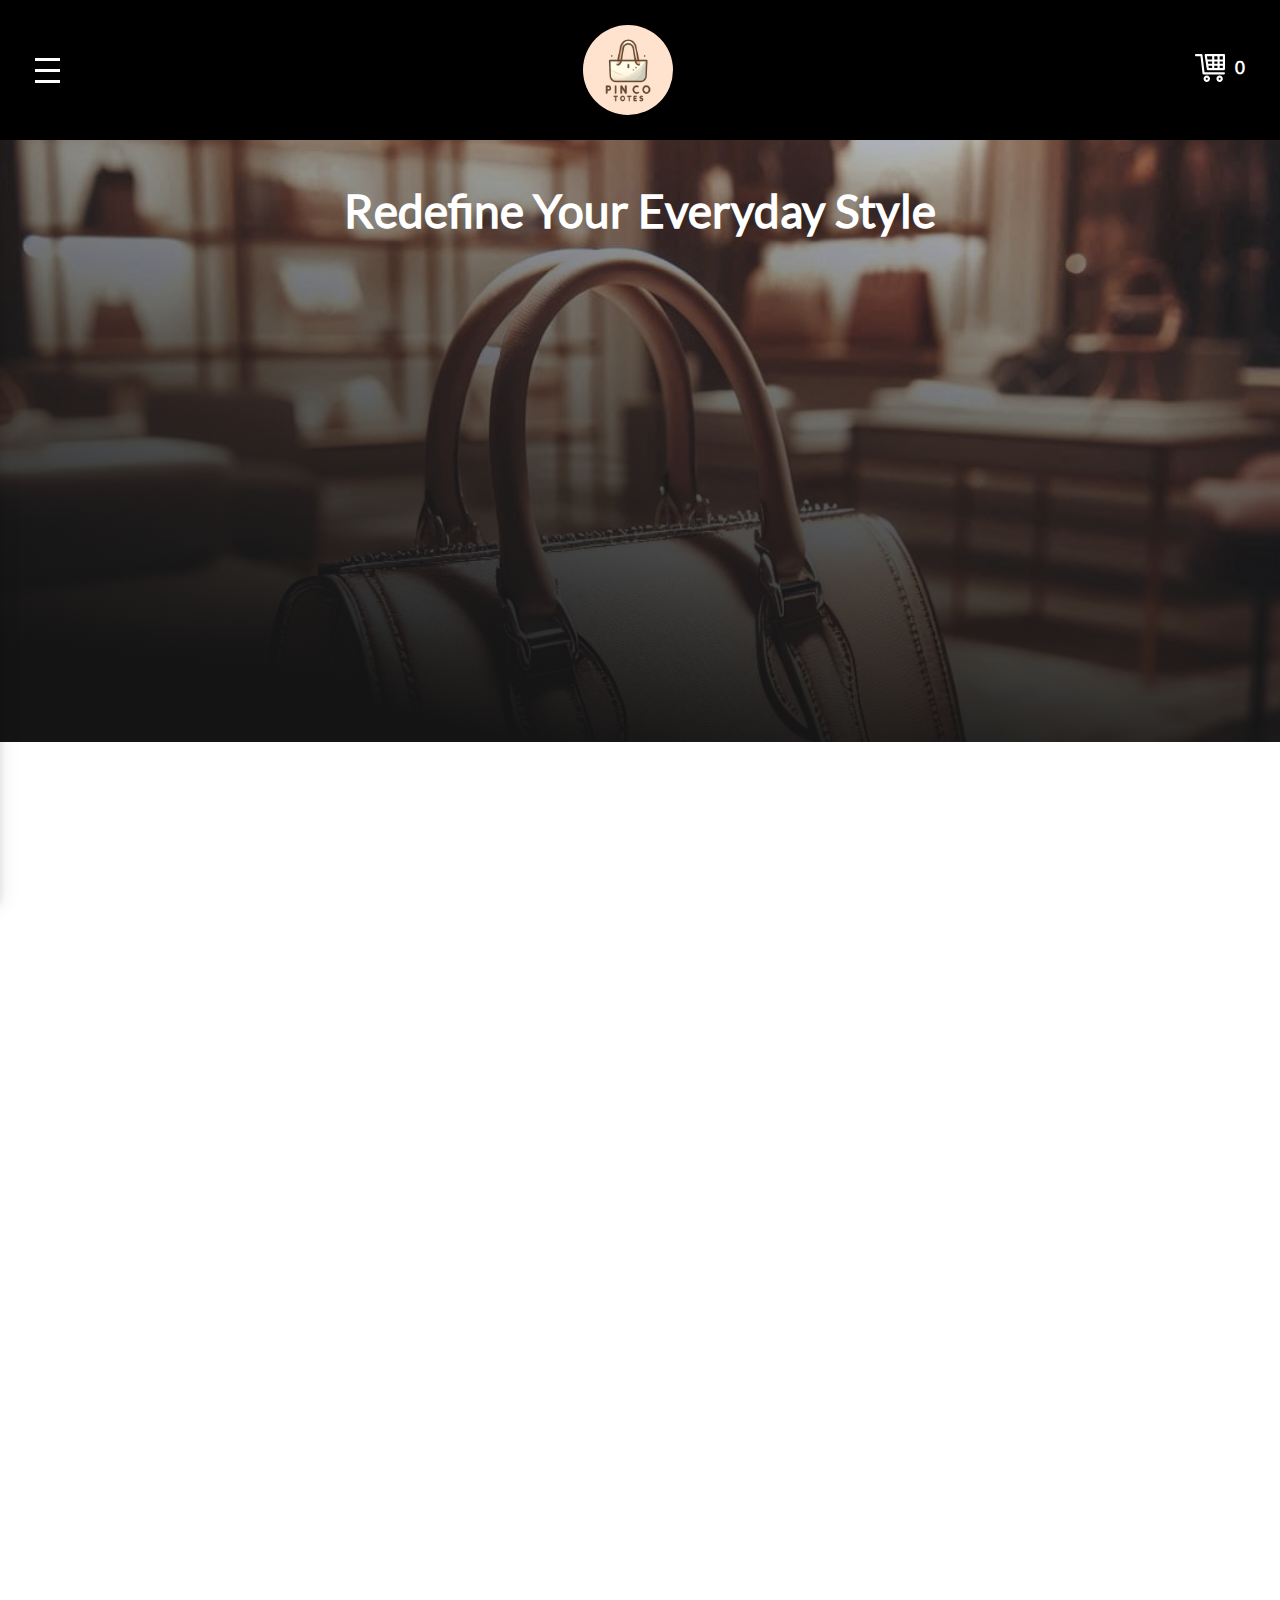
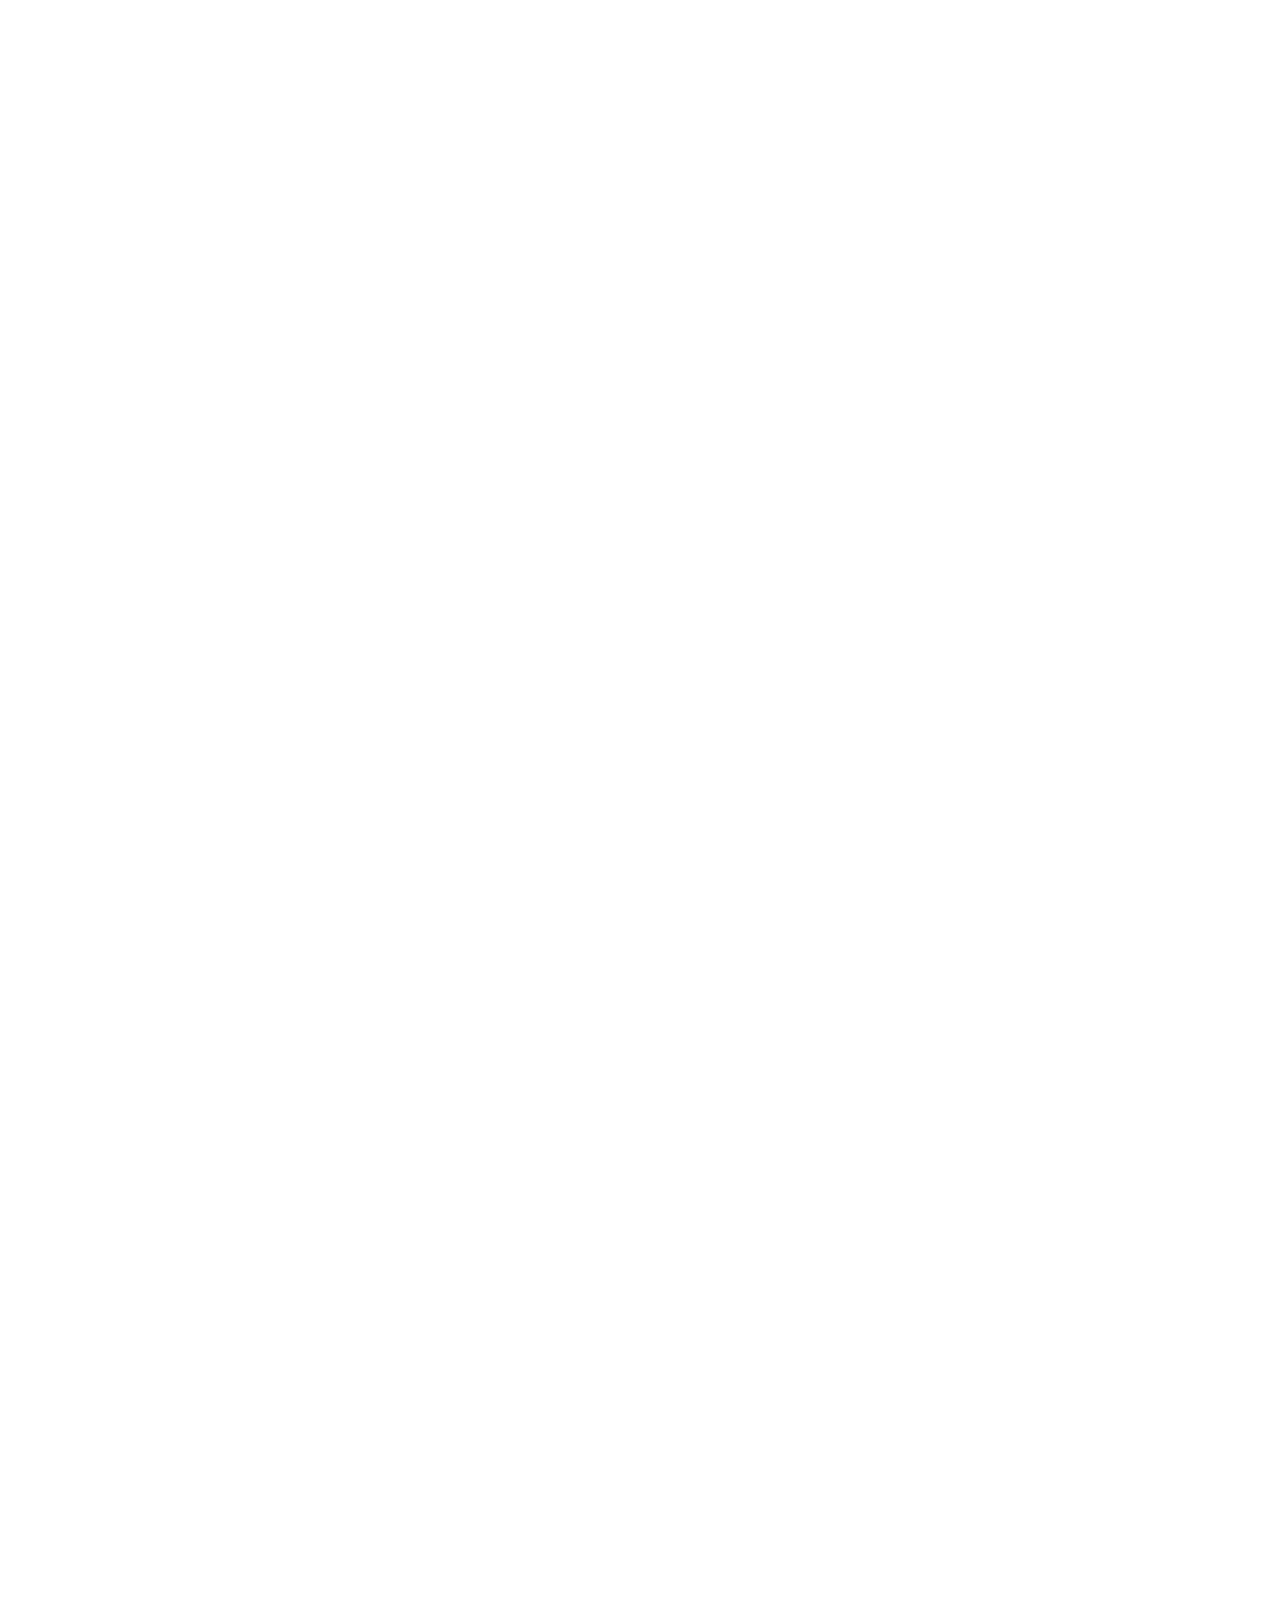
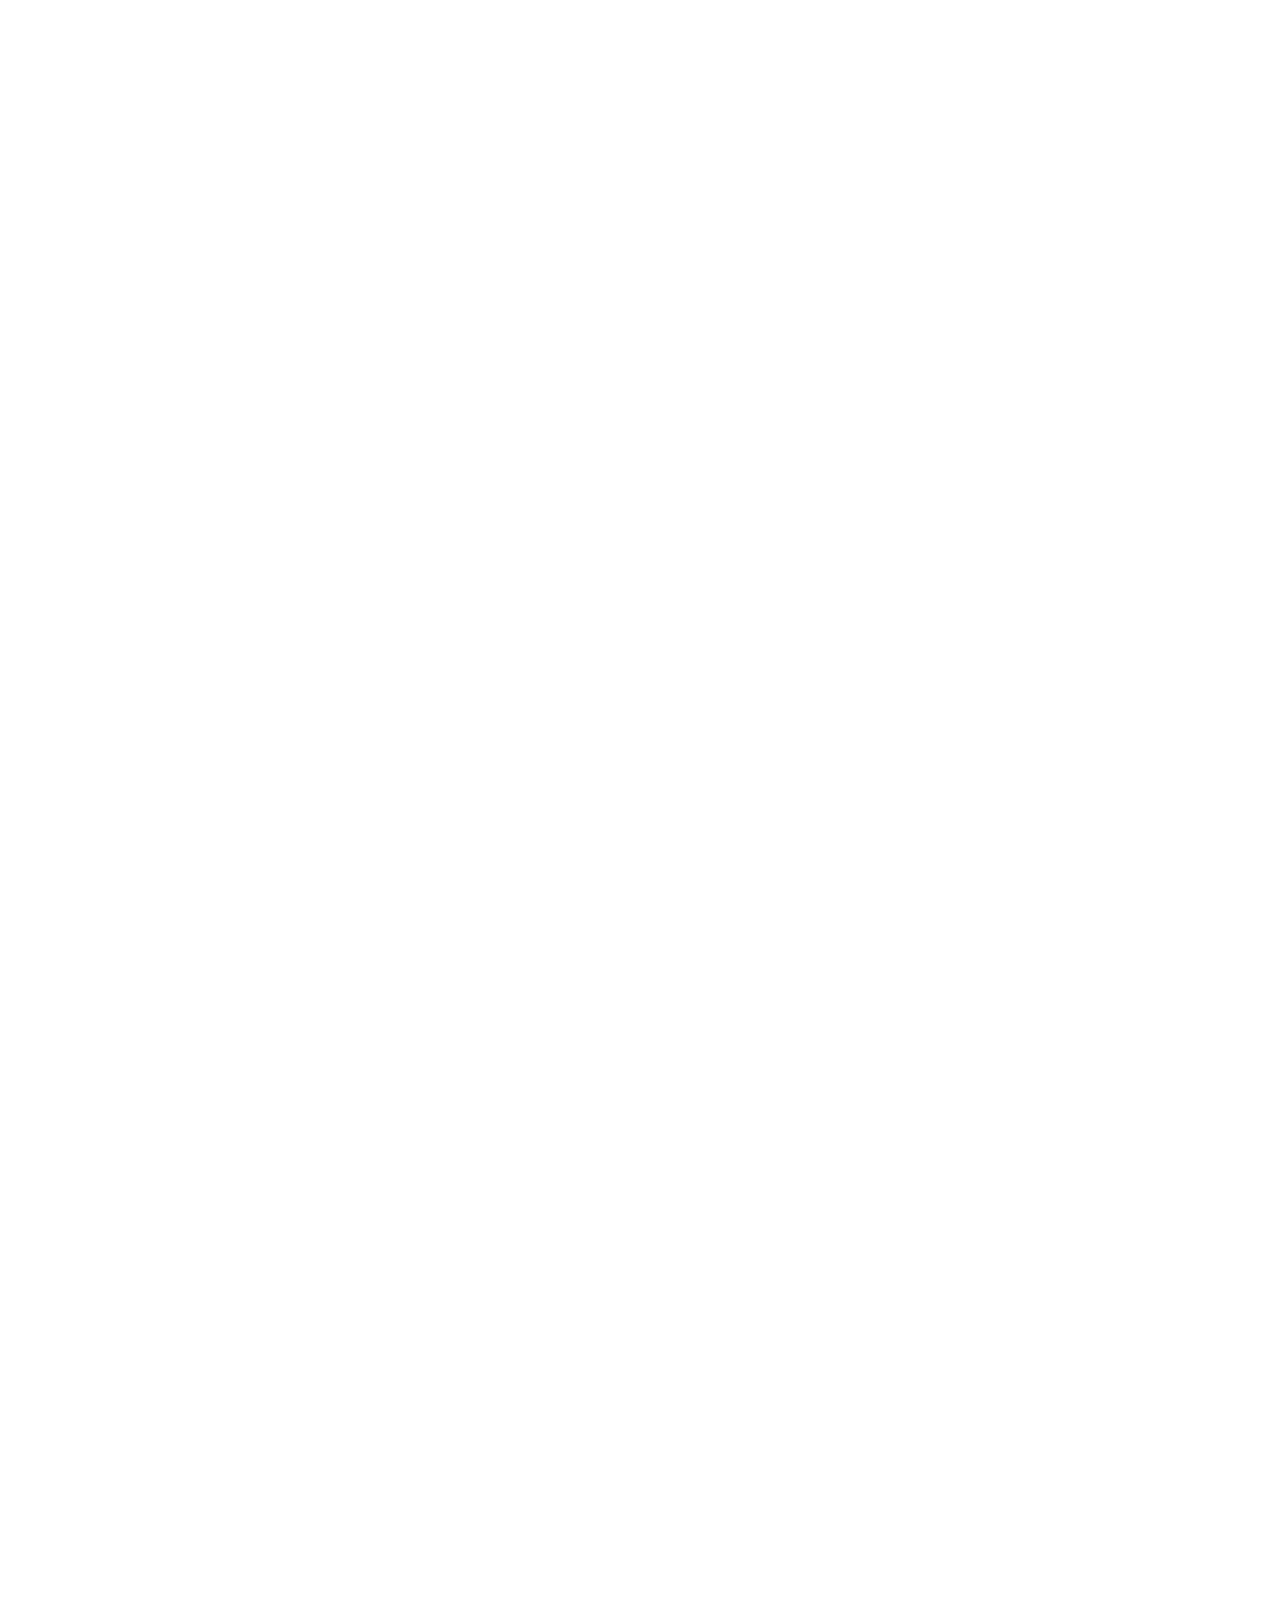
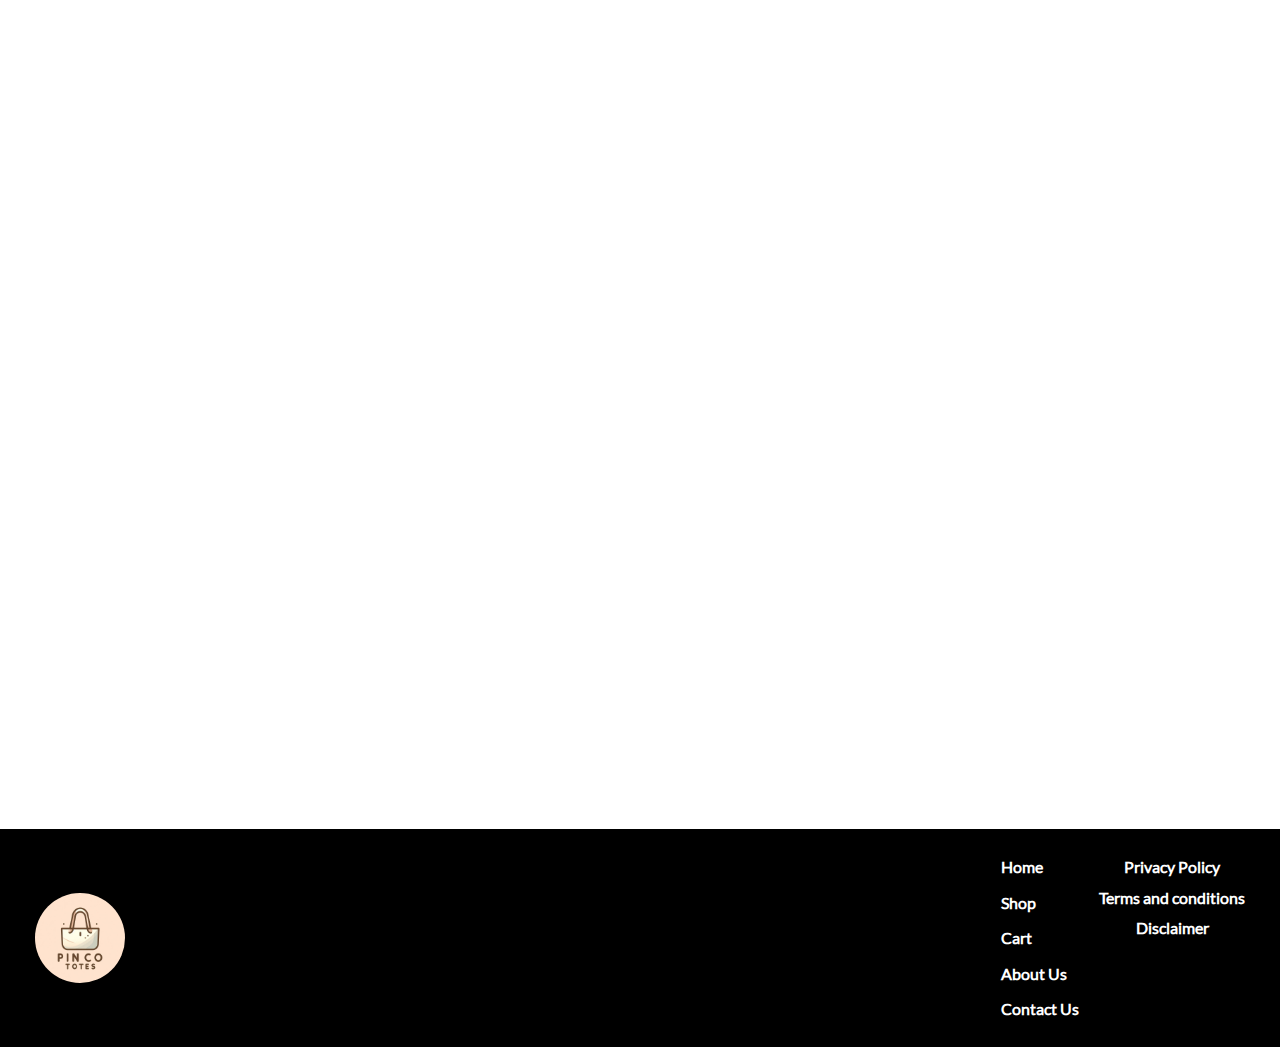
<file: index.html>
<!DOCTYPE html>
<html lang="en">

<head>
    <meta charset="UTF-8">
    <meta name="viewport" content="width=device-width, initial-scale=1.0">
    <title>Pinco Totes - Where Style Meets Functionality</title>
    <meta name="keywords" content="pinco, pinko">
    <meta name="description"
        content="Explore a collection of bags designed for the Pinco lifestyle. Discover totes, backpacks, and accessories that blend fashion with function." />

    <link rel="stylesheet" href="css/style.css">
    <link rel="icon" type="image/x-icon" href="favicon.ico">
</head>

<body>
    <div class="wrapper">
        <div id="header-placeholder"></div>
        <div class="overlay"></div>

        <main>
            <div id="countdownOverlay">

            </div>


            <section class="baner section">
                <div class="baner__container">
                    <div class="baner__title">
                        <h1>
                            Redefine Your Everyday Style
                        </h1>
                    </div>
                    <div class="baner__desc">
                        <p>At Pinco Totes, we believe that bags are more than just accessories—they’re an expression of
                            your unique style. From sleek clutches for a night out to spacious totes for everyday
                            adventures, each piece is designed with quality and versatility in mind. Discover the
                            perfect blend of fashion and function, crafted for those who carry more than just
                            essentials.</p>
                    </div>
                    <div class="baner__btn">
                        <a href="shop.html">Buy Now</a>
                    </div>
                </div>
            </section>
            <section class="statistic section">
                <div class="statistic__container">
                    <div class="statistic__left">
                        <div class="statistic__title">
                            <h2>
                                Numbers That Define Our Craft
                            </h2>
                        </div>
                        <div class="statistic__desc">
                            <p>
                                At Pinco Totes, each bag we create reflects our dedication to quality, style, and
                                sustainability. From
                                sourcing premium materials to hand-finishing each piece, we are committed to excellence.
                                The following
                                numbers represent our journey and the trust our customers place in us.
                            </p>
                        </div>
                    </div>
                    <div class="statistic__right">
                        <div class="statistic__item">
                            <div class="statistic__item-title">
                                <h3>
                                    10,000+
                                </h3>
                            </div>
                            <div class="statistic__item-desc">
                                <p>
                                    Bags Sold Worldwide
                                </p>
                            </div>
                        </div>
                        <div class="statistic__item">
                            <div class="statistic__item-title">
                                <h3>
                                    95%
                                </h3>
                            </div>
                            <div class="statistic__item-desc">
                                <p>
                                    Customer Satisfaction Rate
                                </p>
                            </div>
                        </div>
                        <div class="statistic__item">
                            <div class="statistic__item-title">
                                <h3>
                                    100%
                                </h3>
                            </div>
                            <div class="statistic__item-desc">
                                <p>
                                    Eco-Friendly Materials
                                </p>
                            </div>
                        </div>
                        <div class="statistic__item">
                            <div class="statistic__item-title">
                                <h3>
                                    20+ Countries
                                </h3>
                            </div>
                            <div class="statistic__item-desc">
                                <p>
                                    Global Reach
                                </p>
                            </div>
                        </div>
                    </div>
                </div>
            </section>

            <section class="main-catalog section">
                <div class="main-catalog__container">
                    <div class="main-catalog__title">
                        <h2>Featured Products</h2>
                    </div>
                    <div class="main-catalog__items">
                        <div class="main-catalog__item">
                            <div class="main-catalog__item-img">
                                <img src="assets/img/product1.jpeg" alt="Elegant Evening">
                            </div>
                            <div class="main-catalog__item-price">
                                <p>$120.00</p>
                            </div>
                            <div class="main-catalog__item-title">
                                <h3>Elegant Evening</h3>
                            </div>
                            <div class="main-catalog__item-desc">
                                <p>A sleek black clutch with gold accents, perfect for formal events.</p>
                            </div>
                        </div>
                        <div class="main-catalog__item">
                            <div class="main-catalog__item-img">
                                <img src="assets/img/product2.jpeg" alt="Casual Chic">
                            </div>
                            <div class="main-catalog__item-price">
                                <p>$85.00</p>
                            </div>
                            <div class="main-catalog__item-title">
                                <h3>Casual Chic</h3>
                            </div>
                            <div class="main-catalog__item-desc">
                                <p>A stylish crossbody bag in pastel colors for everyday wear.</p>
                            </div>
                        </div>
                        <div class="main-catalog__item">
                            <div class="main-catalog__item-img">
                                <img src="assets/img/product3.jpeg" alt="Vintage Allure">
                            </div>
                            <div class="main-catalog__item-price">
                                <p>$150.00</p>
                            </div>
                            <div class="main-catalog__item-title">
                                <h3>Vintage Allure</h3>
                            </div>
                            <div class="main-catalog__item-desc">
                                <p>A leather handbag with a vintage feel, featuring intricate stitching.</p>
                            </div>
                        </div>
                        <div class="main-catalog__item">
                            <div class="main-catalog__item-img">
                                <img src="assets/img/product4.jpeg" alt="Pinco Explorer">
                            </div>
                            <div class="main-catalog__item-price">
                                <p>$95.00</p>
                            </div>
                            <div class="main-catalog__item-title">
                                <h3>Pinco Explorer</h3>
                            </div>
                            <div class="main-catalog__item-desc">
                                <p>A versatile backpack with multiple compartments, ideal for city adventures.</p>
                            </div>
                        </div>
                    </div>
                    <div class="main-catalog__btn">
                        <a href="shop.html">See More</a>
                    </div>
                </div>
            </section>

            <section class="info section">
                <div class="info__container">
                    <div class="info__left">
                        <div class="info__title">
                            <h2>Discover the Luxury of Pinco Totes</h2>
                        </div>
                        <div class="info__desc">
                            <p>At Pinco, we believe that a tote bag is more than just a functional accessory—it's a
                                symbol of elegance, craftsmanship, and individuality. Our journey started with the
                                vision to create bags that blend timeless sophistication with modern practicality. Each
                                tote in our exclusive collection is designed with meticulous attention to detail,
                                ensuring that it complements the lifestyle of the modern woman while making a bold
                                fashion statement.</p>
                            <p>Our totes embody the perfect balance of style and utility. Whether you’re headed to the
                                office, enjoying a leisurely weekend, or embarking on a spontaneous adventure, Pinco
                                bags are designed to carry your essentials in style. We pride ourselves on using
                                sustainable materials and working with skilled artisans who bring our vision to life,
                                ensuring every bag is crafted to perfection. With a Pinco tote, you're not just carrying
                                a bag—you’re carrying a piece of art.</p>
                            <p>Embrace the fusion of luxury, practicality, and modern elegance. Discover how Pinco Totes
                                can elevate your daily wardrobe, express your unique personality, and become your
                                trusted companion for all of life’s journeys.</p>
                        </div>
                    </div>
                    <div class="info__right">
                        <div class="info__img">
                            <img src="assets/img/info.jpeg" alt="Pinco Totes Collection">
                        </div>
                    </div>
                </div>
            </section>


            <section class="reviews section">
                <div class="reviews__container">
                    <div class="reviews__title">
                        <h2>Customer Love, Timeless Style</h2>
                    </div>
                    <div class="reviews__items">
                        <div class="reviews__item">
                            <div class="reviews__item-img">
                                <img src="assets/img/reviews1.jpeg" alt="reviews">
                            </div>
                            <div class="reviews__item-name">
                                <p>
                                    Jessica
                                </p>
                            </div>
                            <div class="reviews__item-desc">
                                <p>
                                    "I absolutely adore my new Pinco Tote! The quality is exceptional, and it perfectly
                                    complements my style. It's not just a bag, it's a statement piece that I carry with
                                    pride!"
                                </p>
                            </div>
                        </div>
                        <div class="reviews__item">
                            <div class="reviews__item-img">
                                <img src="assets/img/reviews2.jpeg" alt="reviews">
                            </div>
                            <div class="reviews__item-name">
                                <p>
                                    Robert
                                </p>
                            </div>
                            <div class="reviews__item-desc">
                                <p>
                                    "I bought a Pinco Tote as a gift for my wife, and she was thrilled. The
                                    craftsmanship is impeccable, and it has quickly become her go-to handbag for any
                                    occasion. Highly recommend!"
                                </p>
                            </div>
                        </div>
                        <div class="reviews__item">
                            <div class="reviews__item-img">
                                <img src="assets/img/reviews3.jpeg" alt="reviews">
                            </div>
                            <div class="reviews__item-name">
                                <p>
                                    Anna
                                </p>
                            </div>
                            <div class="reviews__item-desc">
                                <p>
                                    "Pinco Totes exceeded my expectations. The design is sleek and elegant, and I love
                                    that it’s versatile enough to use for both casual outings and formal events. Will
                                    definitely purchase again!"
                                </p>
                            </div>
                        </div>
                    </div>
                </div>
            </section>

            <section class="subscribe section">
                <div class="subscribe__container">
                    <div class="subscribe__title">
                        <h2>
                            Stay Updated with the Latest Collections and Exclusive Offers
                        </h2>
                    </div>
                    <div class="subscribe__desc">
                        <p>Subscribe to our newsletter and be the first to discover new arrivals, special promotions,
                            and exclusive styling tips from Pinco Totes.</p>
                    </div>
                    <form class="subscribe__form" action="thanks_form.php" method="post">
                        <div class="subscribe__form-main">
                            <input type="email" placeholder="Your email" required name="email">
                            <button type="submit" required>Subscribe</button>
                        </div>
                        <div class="checkbox-subscribe">
                            <input name="privacy" value="on" type="checkbox" required>
                            <span>I accept
                                <a href="privacy-policy.html">
                                    the Privacy Policy
                                </a>
                            </span>
                        </div>
                    </form>
                </div>
            </section>

        </main>
        <div id="footer-placeholder"></div>
    </div>
    <script src="js/header.js"></script>
    <script src="js/footer.js"></script>
    <script src="js/smooth.js"></script>
    <script src="js/countDown.js"></script>
</body>

</html>
</file>
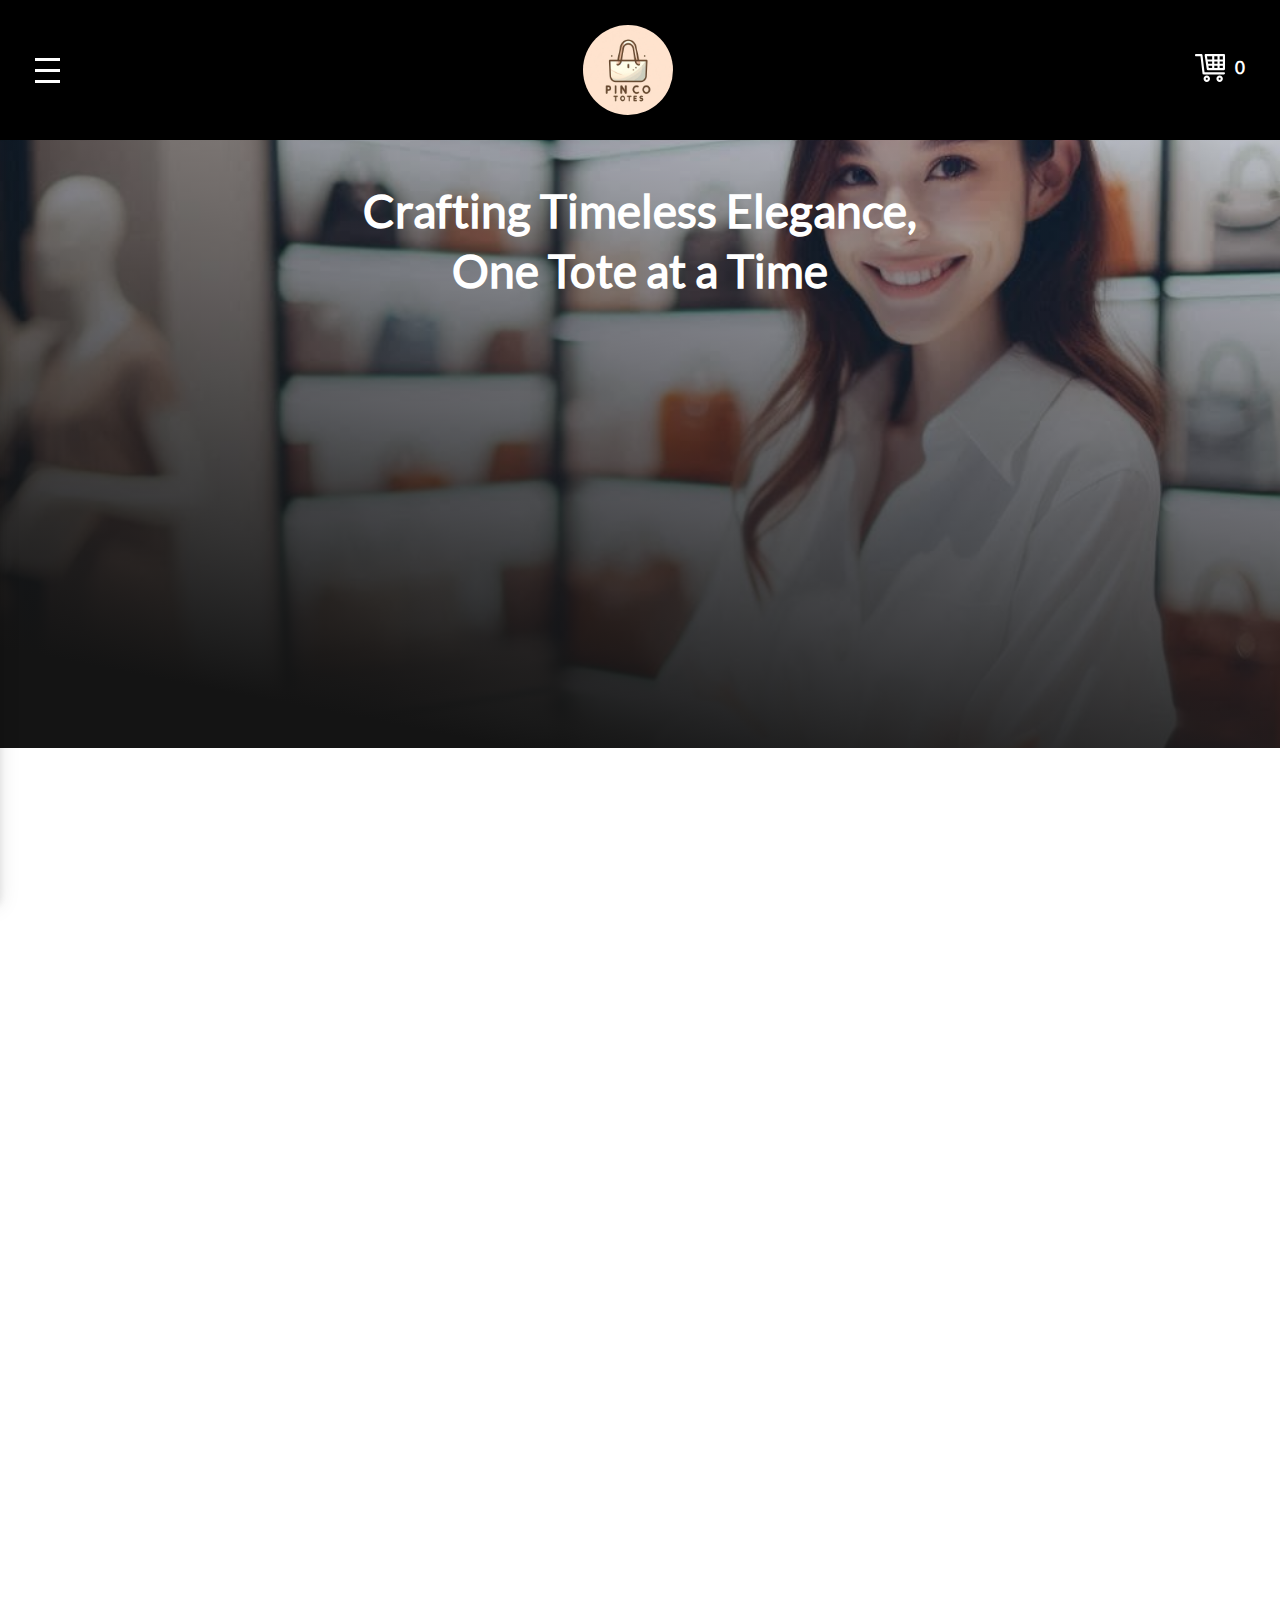
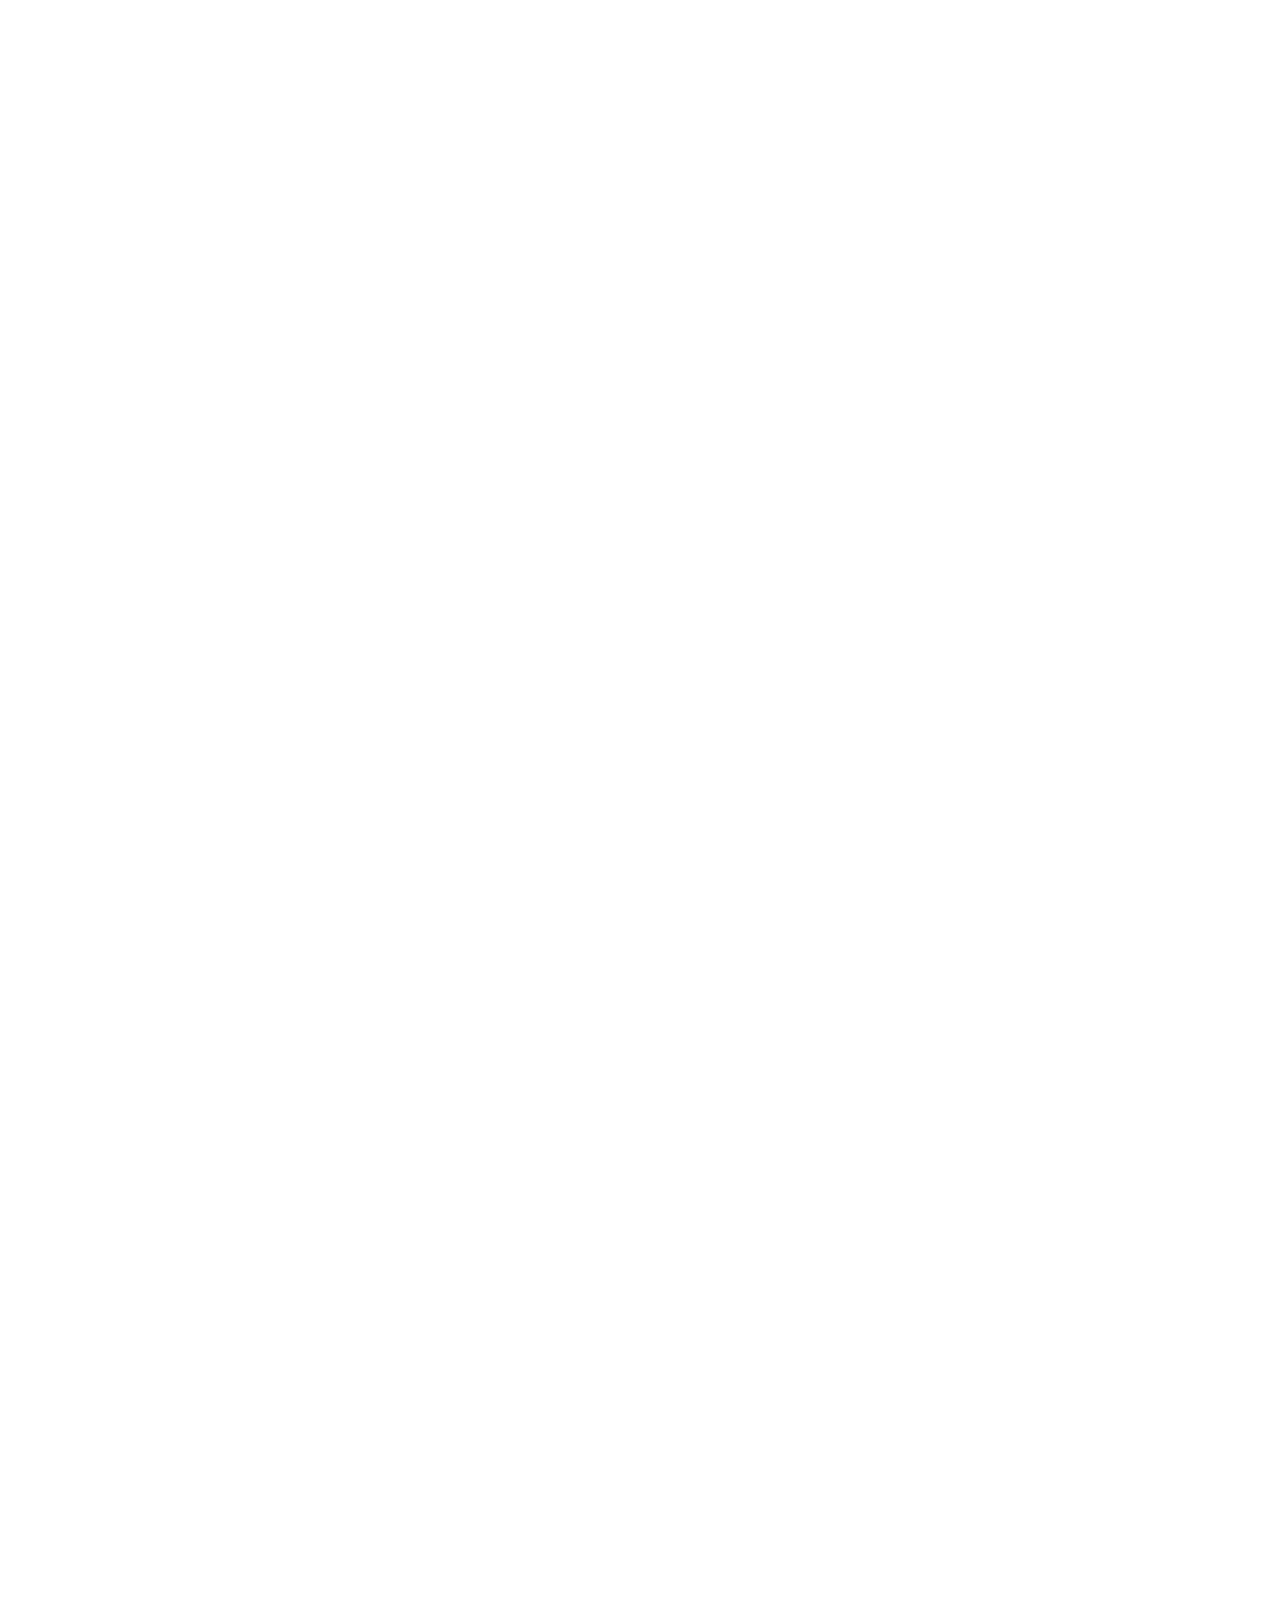
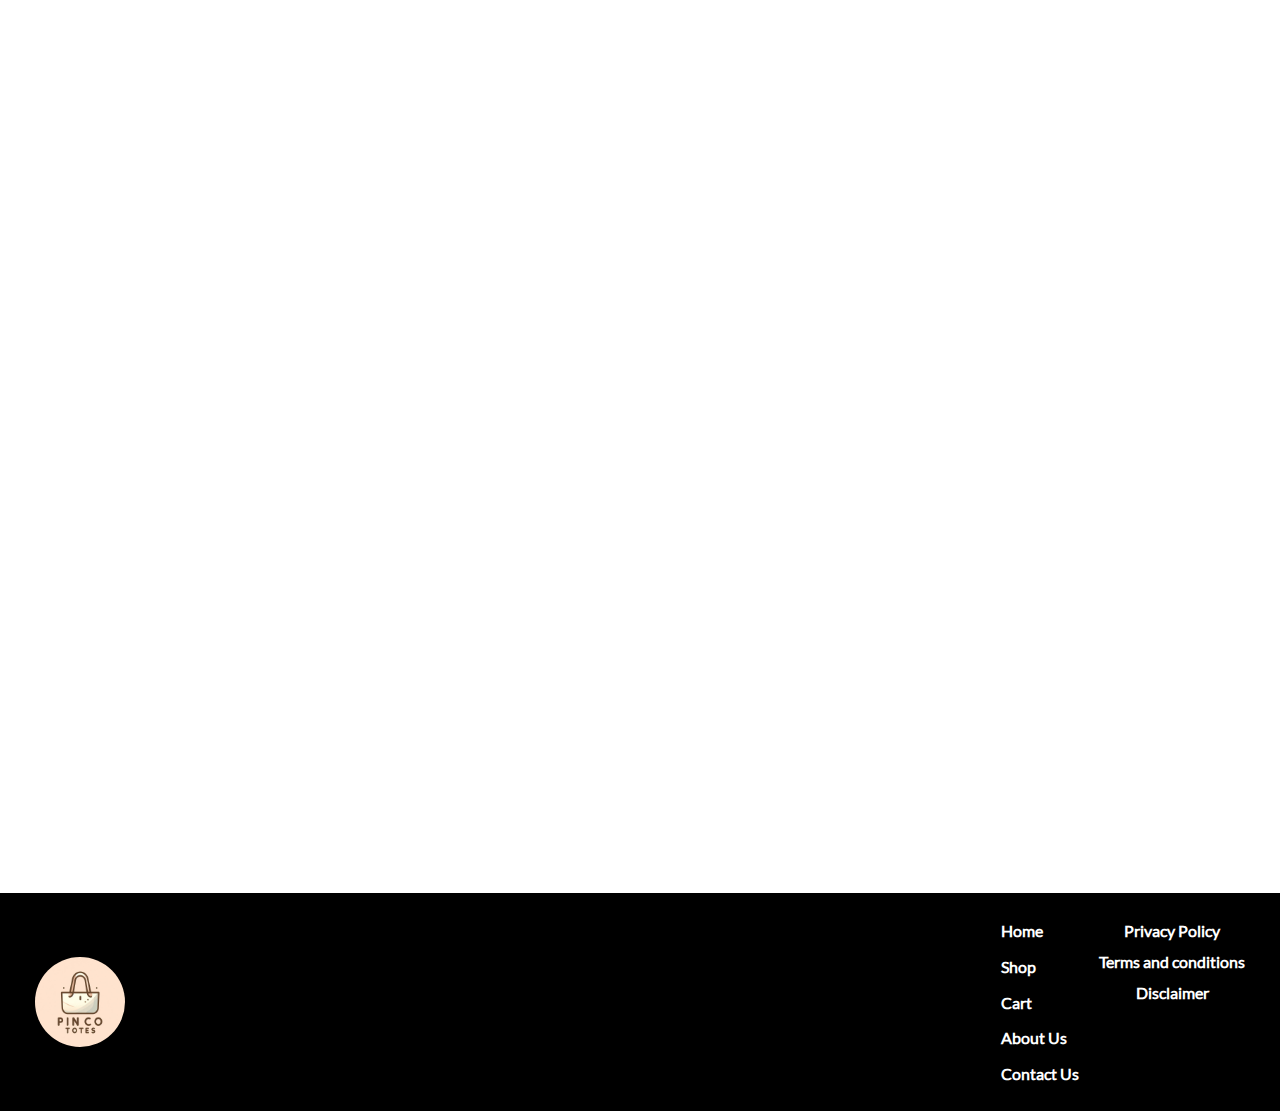
<file: about.html>
<!DOCTYPE html>
<html lang="en">

<head>
    <meta charset="UTF-8">
    <meta name="viewport" content="width=device-width, initial-scale=1.0">
    <title>Pinco Totes - Your Destination for Stylish Bags</title>
    <meta name="keywords" content="pinco, pinko">
    <meta name="description"
        content="Discover a curated selection of chic and modern totes, backpacks, and purses for every occasion at Pinco Totes. Style meets functionality here." />
    <link rel="stylesheet" href="https://unpkg.com/swiper/swiper-bundle.min.css" />
    <link rel="stylesheet" href="css/style.css">
    <link rel="icon" type="image/x-icon" href="favicon.ico">
</head>

<body>
    <div class="wrapper">
        <div id="header-placeholder"></div>
        <div class="overlay"></div>
        <main>
            <div id="countdownOverlay">

            </div>
            <section class="about section">
                <div class="about__container">
                    <div class="about__title">
                        <h1>
                            Crafting Timeless Elegance, One Tote at a Time
                        </h1>
                    </div>
                    <div class="about__desc">
                        <p>From the finest leathers to thoughtful details, every piece is crafted with care and
                            attention. Whether you're looking for the perfect tote for work, a chic accessory for a
                            night out, or a versatile bag for weekend adventures, Pinco Totes is here to elevate your
                            wardrobe. </p>
                    </div>
                    <div class="about__btn">
                        <a href="shop.html">Buy Now</a>
                    </div>
                </div>
            </section>
            <section class="benefits section">
                <div class="benefits__container">
                    <div class="benefits__title">
                        <h2>
                            Why Choose Pinco Totes?
                        </h2>
                    </div>
                    <div class="benefits__items">
                        <div class="benefits__item">
                            <div class="benefits__item-img">
                                <img src="assets/img/check.svg" alt="benefits">
                            </div>
                            <div class="benefits__item-title">
                                <h3>
                                    Exceptional Craftsmanship
                                </h3>
                            </div>
                            <div class="benefits__item-desc">
                                <p>
                                    Our bags are made with the finest materials and meticulous attention to detail,
                                    ensuring each piece is a true work of art.
                                </p>
                            </div>
                        </div>
                        <div class="benefits__item">
                            <div class="benefits__item-img">
                                <img src="assets/img/check.svg" alt="benefits">
                            </div>
                            <div class="benefits__item-title">
                                <h3>
                                    Trendy & Timeless Designs
                                </h3>
                            </div>
                            <div class="benefits__item-desc">
                                <p>
                                    From chic everyday totes to elegant evening bags, our designs balance contemporary
                                    trends with timeless elegance, ensuring versatility and style.
                                </p>
                            </div>
                        </div>
                        <div class="benefits__item">
                            <div class="benefits__item-img">
                                <img src="assets/img/check.svg" alt="benefits">
                            </div>
                            <div class="benefits__item-title">
                                <h3>
                                    Premium Quality Materials
                                </h3>
                            </div>
                            <div class="benefits__item-desc">
                                <p>
                                    Only the best materials are used for our handbags. From high-end leather to
                                    sustainable fabrics, we focus on quality that lasts.
                                </p>
                            </div>
                        </div>
                        <div class="benefits__item">
                            <div class="benefits__item-img">
                                <img src="assets/img/check.svg" alt="benefits">
                            </div>
                            <div class="benefits__item-title">
                                <h3>
                                    Excellent Customer Service
                                </h3>
                            </div>
                            <div class="benefits__item-desc">
                                <p>
                                    Our commitment to customer satisfaction means we offer responsive, personalized
                                    service to ensure your experience with Pinco Totes is always exceptional.
                                </p>
                            </div>
                        </div>
                    </div>
                </div>
            </section>

            <section class="mission section">
                <div class="mission__container">
                    <div class="mission__left">
                        <div class="mission__title">
                            <h2>Discover Who We Are: The Story Behind Our Passion for Quality</h2>
                        </div>
                        <div class="mission__desc">
                            <p>Welcome to our world, where passion meets craftsmanship and every detail matters. We are
                                a team of dedicated professionals with a shared vision to provide exceptional products
                                and outstanding service to our customers. Our journey began with a simple idea: to
                                create a place where quality, design, and function come together seamlessly. Over the
                                years, we’ve built a reputation for offering only the finest, whether it’s fashion,
                                technology, or home goods.</p>
                            <br>
                            <p>What sets us apart is our commitment to providing a personalized experience for each of
                                our customers. We believe that buying a product should not just be about a transaction –
                                it should be an experience. Our team takes great pride in offering expert advice, a
                                curated selection of top-tier products, and a shopping experience that feels as special
                                as the items you choose.</p>



                        </div>
                    </div>
                    <div class="mission__right">
                        <div class="mission__img">
                            <img src="assets/img/mission.jpeg" alt="mission">
                        </div>
                    </div>
                </div>
            </section>
            <section class="reviews section">
                <div class="reviews__container">
                    <div class="reviews__title">
                        <h2>
                            Iconic Elegance, Trusted by You: Customer Testimonials
                        </h2>
                    </div>
                    <div class="swiper reviews__items">
                        <div class="swiper-wrapper">

                            <div class="swiper-slide testimonial-box">
                                <div class="testimonial">
                                    <i class="fas fa-quote-right"></i>
                                    <span class="testimonial-text">"Pinco Totes' bags bring a touch of sophistication to
                                        any occasion. I bought one for a special event, and it became the centerpiece of
                                        my outfit. The quality and design are truly unmatched!"</span>
                                    <div class="testimonial-user">
                                        <div class="user-info">
                                            <span class="user-name">Emma</span>
                                        </div>
                                    </div>
                                </div>
                            </div>

                            <div class="swiper-slide testimonial-box">
                                <div class="testimonial">
                                    <i class="fas fa-quote-right"></i>
                                    <span class="testimonial-text">"The variety at Pinco Totes is fantastic! Whether for
                                        work, casual outings, or travel, I always find the perfect bag. The blend of
                                        style and durability is exactly what I need."</span>
                                    <div class="testimonial-user">
                                        <div class="user-info">
                                            <span class="user-name">Sophia</span>
                                        </div>
                                    </div>
                                </div>
                            </div>

                            <div class="swiper-slide testimonial-box">
                                <div class="testimonial">
                                    <i class="fas fa-quote-right"></i>
                                    <span class="testimonial-text">"Pinco Totes bags are my top choice for gifts. Each
                                        tote has its own unique charm, and the craftsmanship always impresses my friends
                                        and family. Truly elegant and well-made!"</span>
                                    <div class="testimonial-user">
                                        <div class="user-info">
                                            <span class="user-name">Oliver</span>
                                        </div>
                                    </div>
                                </div>
                            </div>

                            <div class="swiper-slide testimonial-box">
                                <div class="testimonial">
                                    <i class="fas fa-quote-right"></i>
                                    <span class="testimonial-text">"Customer service at Pinco Totes is impeccable! They
                                        helped me pick the perfect tote that matches my style, and the attention to
                                        detail makes me feel valued as a customer."</span>
                                    <div class="testimonial-user">
                                        <div class="user-info">
                                            <span class="user-name">Isabella</span>
                                        </div>
                                    </div>
                                </div>
                            </div>

                        </div>
                        <div class="swiper-button-next"></div>
                        <div class="swiper-button-prev"></div>
                        <div class="swiper-pagination"></div>
                    </div>
                </div>
            </section>


            <section class="location section">
                <div class="location__container">
                    <div class="location__title">
                        <h2>
                            How to Find Us
                        </h2>
                    </div>
                    <iframe
                        src="https://www.google.com/maps/embed?pb=!1m14!1m8!1m3!1d3183261.3693618127!2d27.6138483!3d38.8174879!3m2!1i1024!2i768!4f13.1!3m3!1m2!1s0x14c35f23ed2501a5%3A0x2de44d876115cb05!2sPodyum%20Bag!5e0!3m2!1sru!2s!4v1731452108869!5m2!1sru!2s"
                        width="100%" height="450" style="border:0;" allowfullscreen="" loading="lazy"
                        referrerpolicy="no-referrer-when-downgrade"></iframe>
                </div>
            </section>
        </main>
        <div id="footer-placeholder"></div>
    </div>
    <script src="https://unpkg.com/swiper/swiper-bundle.min.js"></script>
    <script src="js/header.js"></script>
    <script src="js/footer.js"></script>
    <script src="js/smooth.js"></script>
    <script src="js/swiper.js"></script>
    <script src="js/countDown.js"></script>
</body>

</html>
</file>
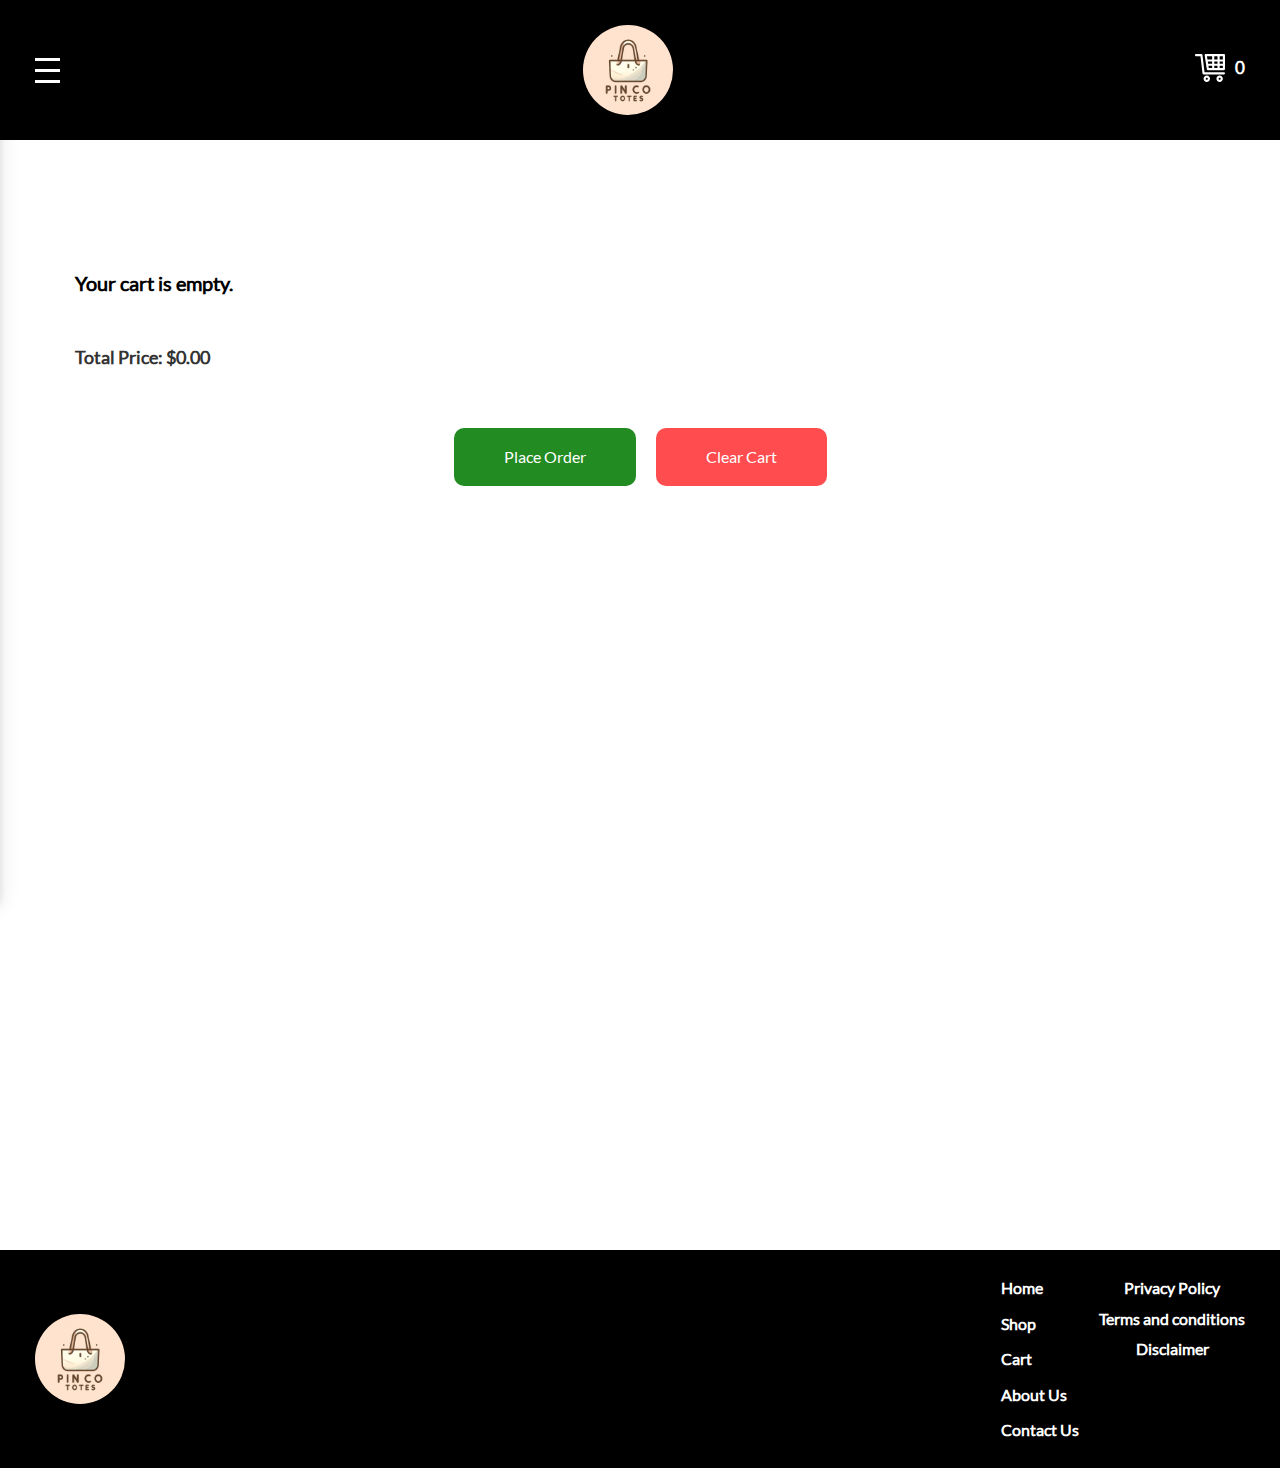
<file: cart.html>
<!DOCTYPE html>
<html lang="en">

<head>
    <meta charset="UTF-8">
    <meta name="viewport" content="width=device-width, initial-scale=1.0">
    <title>Pinco Totes - Your Partner in Style</title>
    <meta name="keywords" content="pinco, pinko">
    <meta name="description" content="Discover a curated selection of stylish bags perfect for work, travel, or leisure. Pinco Totes brings you bags for every occasion." />
    

    <link rel="stylesheet" href="css/style.css">
    <link rel="icon" type="image/x-icon" href="favicon.ico">
</head>

<body>
    <div class="wrapper">
        <div id="header-placeholder"></div>
        <div class="overlay"></div>
        <main>
            <h1 style="display: none;">s</h1>
            <div id="countdownOverlay">

            </div>
            <section class="cart section">
                <div class="cart__container">
                    <div class="cart-items"></div>
                    <div class="cart-summary">
                        <p class="cart-total-price">Total Price: $0.00</p>
                    </div>
                    <div class="cart-buttons">
                        <a href="contact.html">Place Order</a>
                        <button class="clear-cart-btn">Clear Cart</button>
                    </div>
                </div>
            </section>
        </main>
        <div id="footer-placeholder"></div>
    </div>
    <script src="js/header.js"></script>
    <script src="js/footer.js"></script>
    <script src="js/smooth.js"></script>
    <script src="js/cart.js"></script>
    <script src="js/countDown.js"></script>
</body>

</html>
</file>
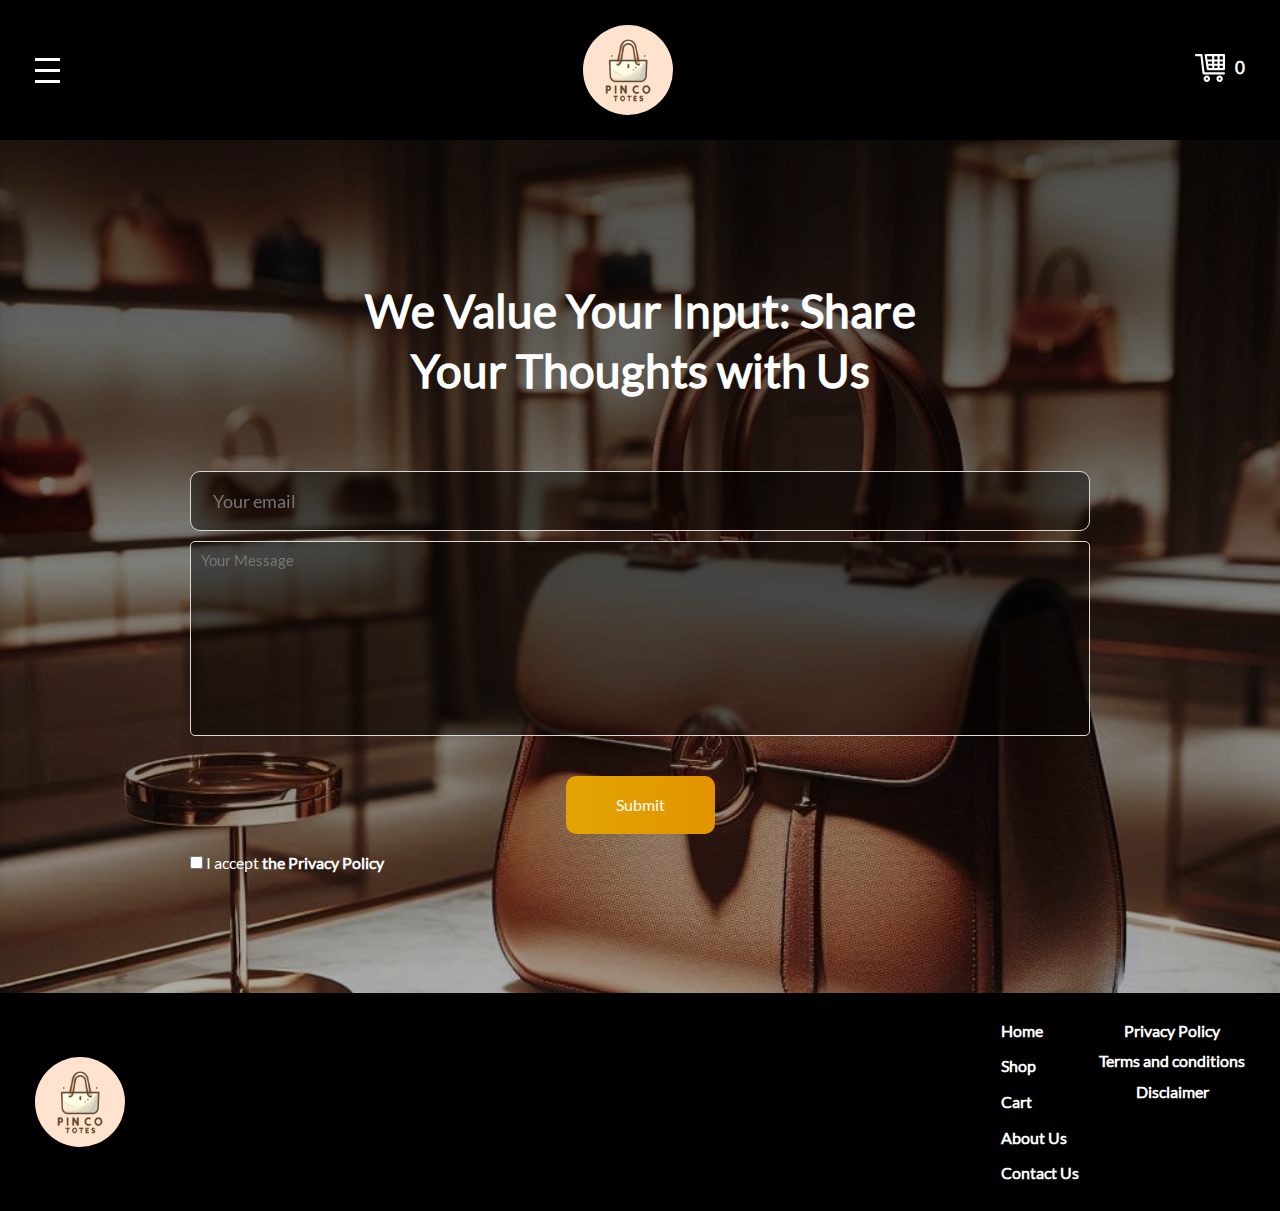
<file: contact.html>
<!DOCTYPE html>
<html lang="en">

<head>
    <meta charset="UTF-8">
    <meta name="viewport" content="width=device-width, initial-scale=1.0">
    <title>Pinco Totes - Elevate Your Everyday Style</title>
    <meta name="keywords" content="pinco, pinko">
    <meta name="description" content="Shop high-quality, fashionable totes, handbags, and accessories designed for urban lifestyles. Find the perfect bag to match your style at Pinco Totes." />

    <link rel="stylesheet" href="css/style.css">
    <link rel="icon" type="image/x-icon" href="favicon.ico">
</head>

<body>
    <div class="wrapper">
        <div id="header-placeholder"></div>
        <div class="overlay"></div>
        <main>
            <div id="countdownOverlay">

            </div>
            <section class="feedback section">
                <div class="feedback__container">
                        <div class="feedback__title">
                            <h1>
                                We Value Your Input: Share Your Thoughts with Us
                            </h1>
                        </div>
                        <form class="feedback__form" action="thanks_form.php" method="post">
                            <div class="feedback__form-main">
                                <input type="email" placeholder="Your email" required name="email">
                                <textarea name="message" placeholder="Your Message" cols="30" rows="10"
                                    required></textarea>
                                <button type="submit" required>Submit</button>
                            </div>
                            <div class="checkbox-feedback">
                                <input name="privacy" value="on" type="checkbox" required>
                                <span>I accept
                                    <a href="privacy-policy.html">
                                        the Privacy Policy
                                    </a>
                                </span>
                            </div>
                        </form>
                </div>
            </section>
        </main>
        <div id="footer-placeholder"></div>
    </div>
    <script src="js/header.js"></script>
    <script src="js/footer.js"></script>
    <script src="js/smooth.js"></script>
    <script src="js/countDown.js"></script>
</body>

</html>
</file>
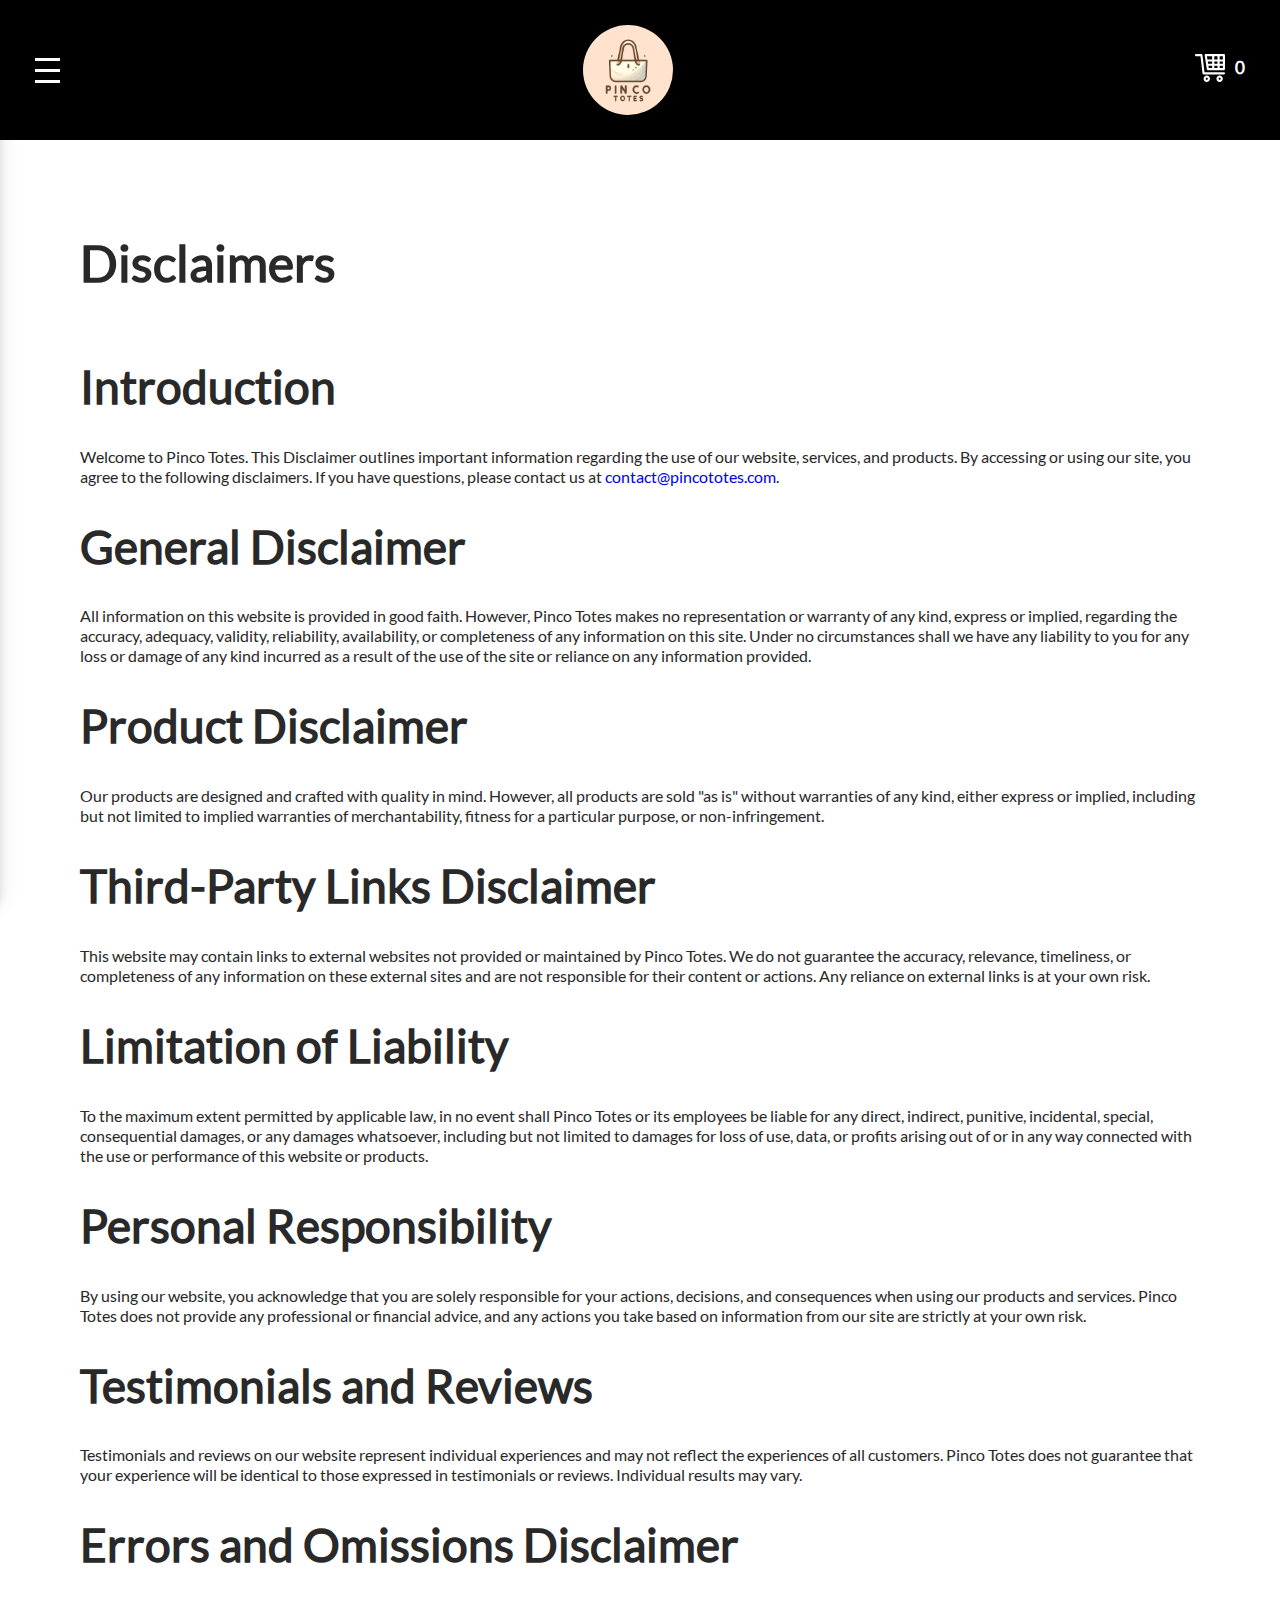
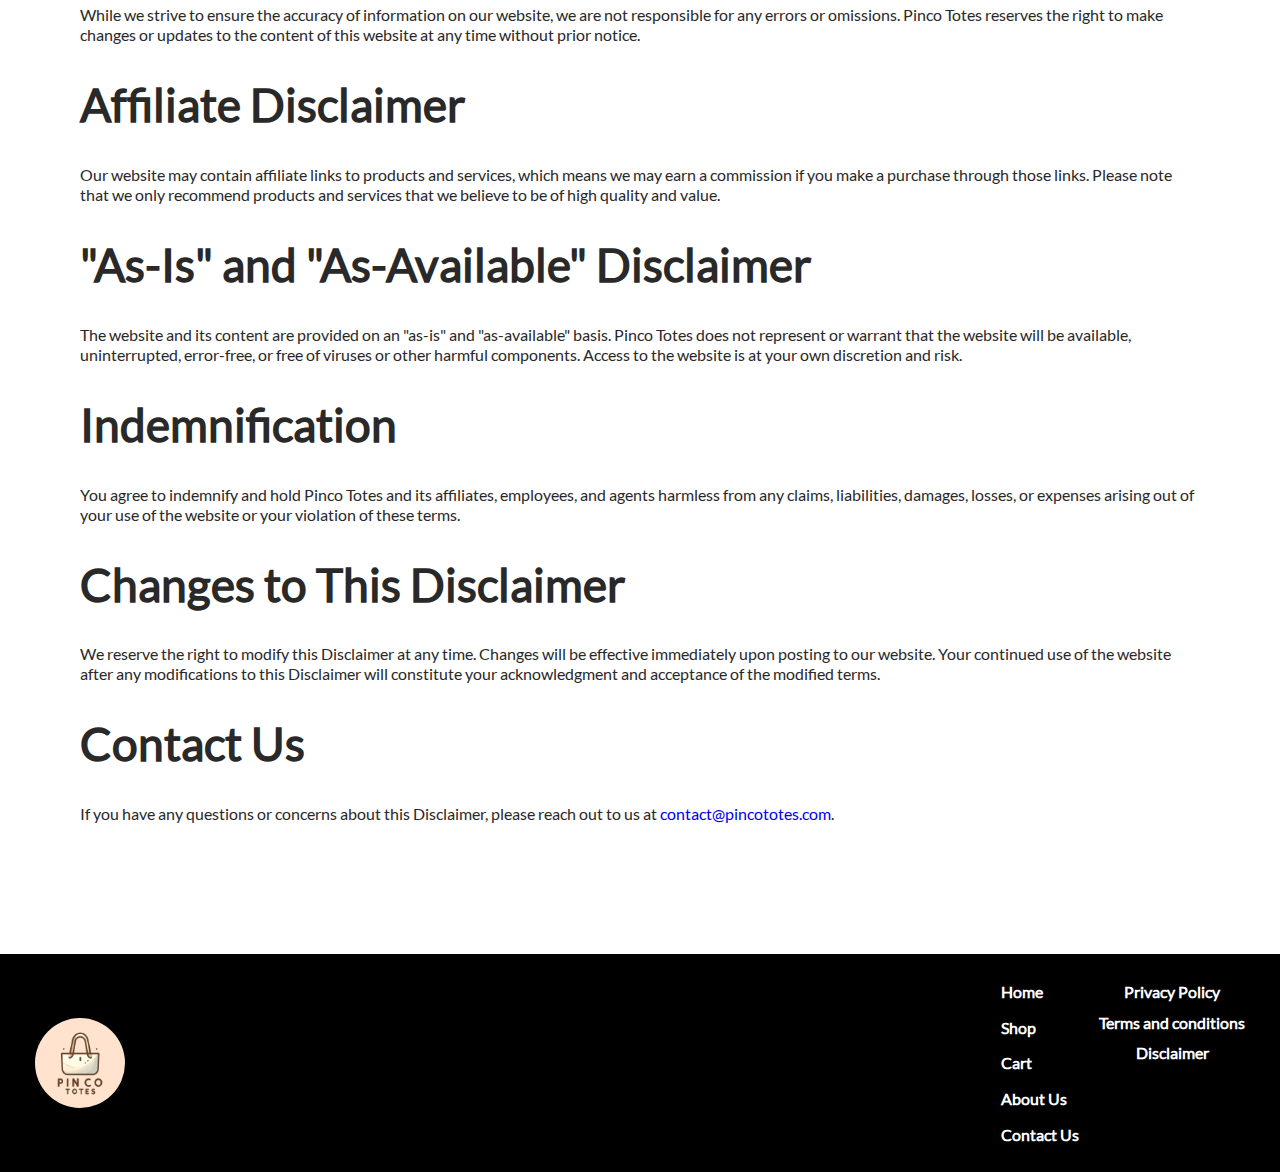
<file: disclaimer.html>
<!DOCTYPE html>
<html lang="en">

<head>
    <meta charset="UTF-8">
    <meta name="viewport" content="width=device-width, initial-scale=1.0">
    <title>Pinco Totes - Bags That Go Where You Go</title>
    <meta name="keywords" content="pinco, pinko">
    <meta name="description"
        content="Explore our exclusive collection of totes and bags crafted for life on the move. Pinco Totes offers versatile, stylish options for every need." />

    <link rel="stylesheet" href="css/style.css">
    <link rel="icon" type="image/x-icon" href="favicon.ico">
</head>

<body>
    <div class="wrapper">
        <div id="header-placeholder"></div>
        <div class="overlay"></div>
        <main>
            <section class="disclaimer section">
                <div class="disclaimer__container">
                    <h1 class="disclaimer-title">Disclaimers</h1>

                    <h2>Introduction</h2>
                    <p>Welcome to Pinco Totes. This Disclaimer outlines important information regarding the use of our
                        website, services, and products. By accessing or using our site, you agree to the following
                        disclaimers. If you have questions, please contact us at <a
                            href="mailto:contact@pincototes.com">contact@pincototes.com</a>.</p>

                    <h2>General Disclaimer</h2>
                    <p>All information on this website is provided in good faith. However, Pinco Totes makes no
                        representation or warranty of any kind, express or implied, regarding the accuracy, adequacy,
                        validity, reliability, availability, or completeness of any information on this site. Under no
                        circumstances shall we have any liability to you for any loss or damage of any kind incurred as
                        a result of the use of the site or reliance on any information provided.</p>

                    <h2>Product Disclaimer</h2>
                    <p>Our products are designed and crafted with quality in mind. However, all products are sold "as
                        is" without warranties of any kind, either express or implied, including but not limited to
                        implied warranties of merchantability, fitness for a particular purpose, or non-infringement.
                    </p>

                    <h2>Third-Party Links Disclaimer</h2>
                    <p>This website may contain links to external websites not provided or maintained by Pinco Totes. We
                        do not guarantee the accuracy, relevance, timeliness, or completeness of any information on
                        these external sites and are not responsible for their content or actions. Any reliance on
                        external links is at your own risk.</p>

                    <h2>Limitation of Liability</h2>
                    <p>To the maximum extent permitted by applicable law, in no event shall Pinco Totes or its employees
                        be liable for any direct, indirect, punitive, incidental, special, consequential damages, or any
                        damages whatsoever, including but not limited to damages for loss of use, data, or profits
                        arising out of or in any way connected with the use or performance of this website or products.
                    </p>

                    <h2>Personal Responsibility</h2>
                    <p>By using our website, you acknowledge that you are solely responsible for your actions,
                        decisions, and consequences when using our products and services. Pinco Totes does not provide
                        any professional or financial advice, and any actions you take based on information from our
                        site are strictly at your own risk.</p>

                    <h2>Testimonials and Reviews</h2>
                    <p>Testimonials and reviews on our website represent individual experiences and may not reflect the
                        experiences of all customers. Pinco Totes does not guarantee that your experience will be
                        identical to those expressed in testimonials or reviews. Individual results may vary.</p>

                    <h2>Errors and Omissions Disclaimer</h2>
                    <p>While we strive to ensure the accuracy of information on our website, we are not responsible for
                        any errors or omissions. Pinco Totes reserves the right to make changes or updates to the
                        content of this website at any time without prior notice.</p>

                    <h2>Affiliate Disclaimer</h2>
                    <p>Our website may contain affiliate links to products and services, which means we may earn a
                        commission if you make a purchase through those links. Please note that we only recommend
                        products and services that we believe to be of high quality and value.</p>

                    <h2>"As-Is" and "As-Available" Disclaimer</h2>
                    <p>The website and its content are provided on an "as-is" and "as-available" basis. Pinco Totes does
                        not represent or warrant that the website will be available, uninterrupted, error-free, or free
                        of viruses or other harmful components. Access to the website is at your own discretion and
                        risk.</p>

                    <h2>Indemnification</h2>
                    <p>You agree to indemnify and hold Pinco Totes and its affiliates, employees, and agents harmless
                        from any claims, liabilities, damages, losses, or expenses arising out of your use of the
                        website or your violation of these terms.</p>

                    <h2>Changes to This Disclaimer</h2>
                    <p>We reserve the right to modify this Disclaimer at any time. Changes will be effective immediately
                        upon posting to our website. Your continued use of the website after any modifications to this
                        Disclaimer will constitute your acknowledgment and acceptance of the modified terms.</p>

                    <h2>Contact Us</h2>
                    <p>If you have any questions or concerns about this Disclaimer, please reach out to us at <a
                            href="mailto:contact@pincototes.com">contact@pincototes.com</a>.</p>
                </div>
            </section>
        </main>
        <div id="footer-placeholder"></div>
    </div>
    <script src="js/header.js"></script>
    <script src="js/footer.js"></script>
    <script src="js/smooth.js"></script>
</body>

</html>
</file>
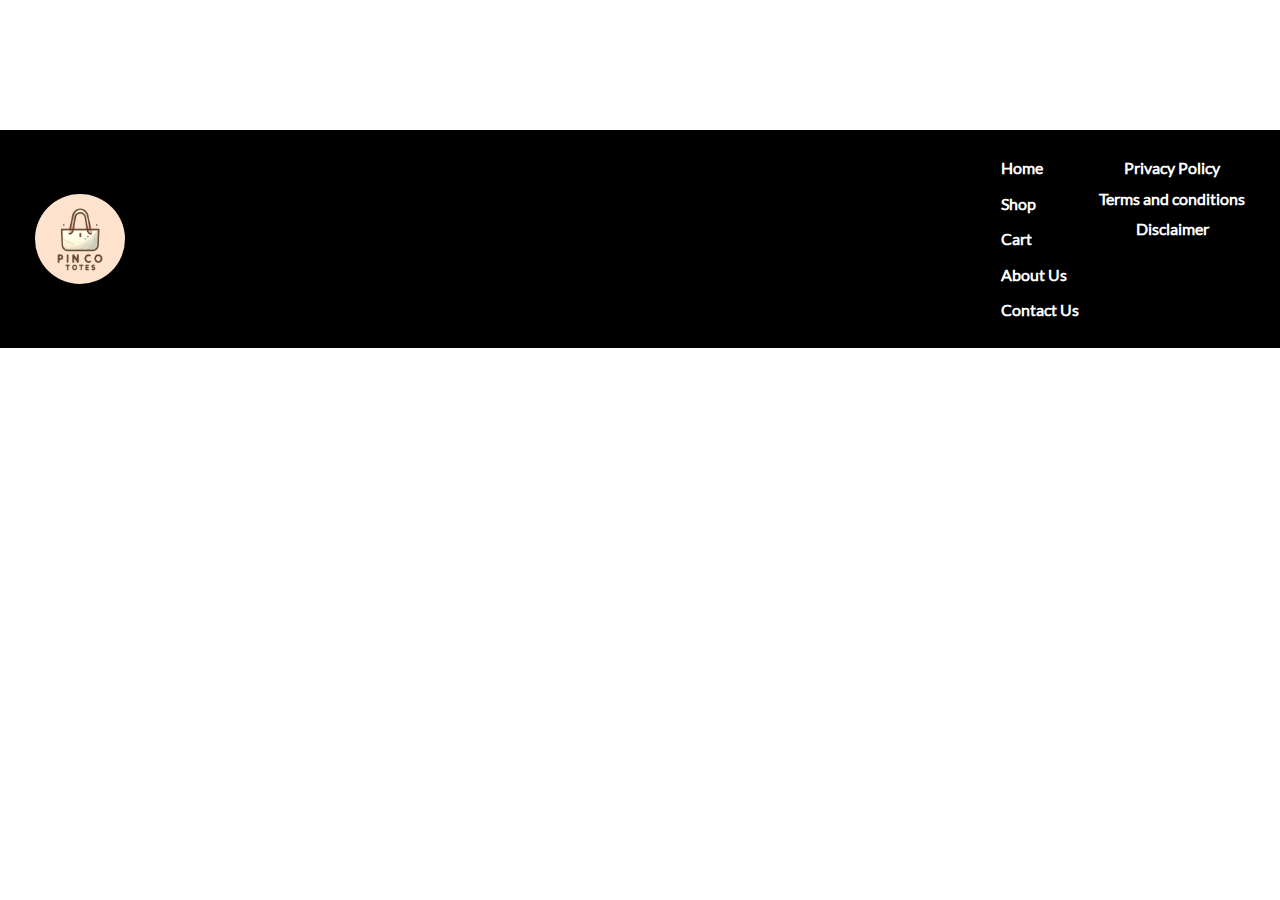
<file: footer.html>
<!DOCTYPE html>
<html lang="en">

<head>
    <meta charset="UTF-8">
    <meta name="viewport" content="width=device-width, initial-scale=1.0">
    <title>Pinco Totes - Modern Bags for Modern Life</title>
    <meta name="keywords" content="pinco, pinko">
    <meta name="description" content="Find the ideal bag for your Pinco adventures. From sleek handbags to spacious totes, Pinco Totes has a style for every occasion." />

    <link rel="stylesheet" href="css/style.css">
    <link rel="icon" type="image/x-icon" href="favicon.ico">
</head>

<body>
    <div class="wrapper">
        <main>
            <h1 style="display: none;">s</h1>
        </main>
        <footer class="footer">

            <div class="footer__container">
                <div class="footer__top">
                    <div class="footer__logo">
                        <a class="footer__logo-link" href="index.html">
                            <img class="footer__logo-img" src="assets/img/logo.jpeg" alt="logo">
                        </a>
                    </div>
                    <div class="footer__navigation">
                        <nav class="footer__menu">
                            <ul>
                                <li class="footer__menu-item"><a class="footer__menu-link" href="index.html">Home</a>
                                </li>
                                <li class="footer__menu-item"><a class="footer__menu-link"
                                        href="shop.html">Shop</a></li>
                                        <li class="footer__menu-item"><a class="footer__menu-link"
                                            href="cart.html">Cart</a></li>
                                <li class="footer__menu-item"><a class="footer__menu-link" href="about.html">About
                                        Us</a>
                                </li>
                                <li class="footer__menu-item"><a class="footer__menu-link" href="contact.html">Contact
                                        Us</a>
                                </li>
                            </ul>
                        </nav>
                        <nav class="footer__terms-policy">
                            <ul>
                                <li class="footer__terms-policy-item"><a class="footer__terms-policy-link"
                                        href="privacy-policy.html">Privacy Policy</a></li>
                                <li class="footer__terms-policy-item"><a class="footer__terms-policy-link"
                                        href="terms-conditions.html">Terms and conditions</a></li>
                                <li class="footer__terms-policy-item"><a class="footer__terms-policy-link"
                                        href="disclaimer.html">Disclaimer</a></li>
                            </ul>
                        </nav>
                    </div>
                </div>
            </div>
        </footer>
    </div>
</body>

</html>
</file>
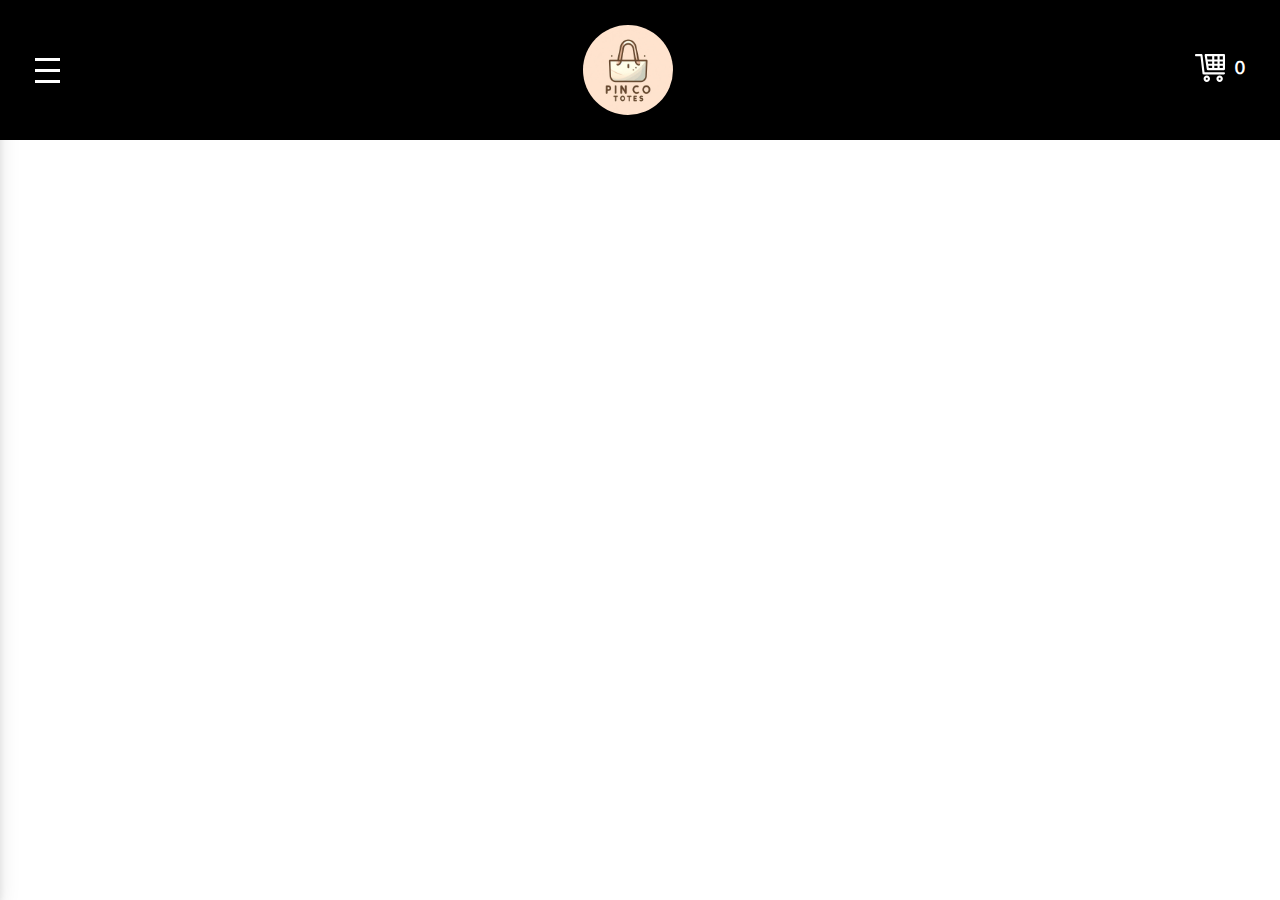
<file: header.html>
<!DOCTYPE html>
<html lang="en">

<head>
    <meta charset="UTF-8">
    <meta name="viewport" content="width=device-width, initial-scale=1.0">
    <title>Pinco Totes - Discover Bags That Suit Your Style</title>
    <meta name="keywords" content="pinco, pinko">
    <meta name="description"
        content="Shop our trendy and durable totes, backpacks, and purses at Pinco Totes. Perfect for the urban lifestyle." />

    <link rel="stylesheet" href="css/style.css">
    <link rel="icon" type="image/x-icon" href="favicon.ico">
</head>

<body>
    <div class="wrapper">
        <main>
            <h1 style="display: none;">s</h1>
        </main>
        <header class="header">
            <div class="header__main">
                <div class="burger-menu">
                    <div class="menu-toggle" id="menu-toggle">
                        <div class="bar"></div>
                        <div class="bar"></div>
                        <div class="bar"></div>
                    </div>
                </div>
                <nav class="nav-links" id="nav-links">
                    <div class="header__items">
                        <div class="header__item">
                            <img src="assets/img/email.svg" alt="E-Mail">
                            <a href="mailto:contact@pincototes.com">contact@pincototes.com</a>
                        </div>
                        <div class="header__item">
                            <img src="assets/img/location.svg" alt="location">
                            <a target="_blank" href="https://maps.app.goo.gl/xnPD2EiyERAqNGMx7">
                                Side, 07600 Manavgat/Antalya
                            </a>
                        </div>
                    </div>
                    <ul>
                        <li class="mobile-menu__item"><a href="index.html" class="mobile-menu__link">Home</a></li>
                        <li class="mobile-menu__item"><a class="mobile-menu__link" href="shop.html">Shop</a>
                        </li>
                        <li class="mobile-menu__item"><a class="mobile-menu__link" href="cart.html">Cart</a>
                        </li>
                        <li class="mobile-menu__item"><a class="mobile-menu__link" href="about.html">About Us</a>
                        </li>
                        <li class="mobile-menu__item"><a class="mobile-menu__link goal" href="contact.html">Contact</a>
                        </li>
                    </ul>
                </nav>
                <div class="header__logo">
                    <a class="header__logo-link" href="index.html">
                        <img class="header__logo-img" src="assets/img/logo.jpeg" alt="logo">
                    </a>
                </div>
                <div class="header__cart">
                    <a href="cart.html"><img src="assets/img/cart.svg" alt="cart"></a>
                    <p class="cart-quantity">0</p>
                </div>

            </div>
        </header>
    </div>
</body>

</html>
</file>
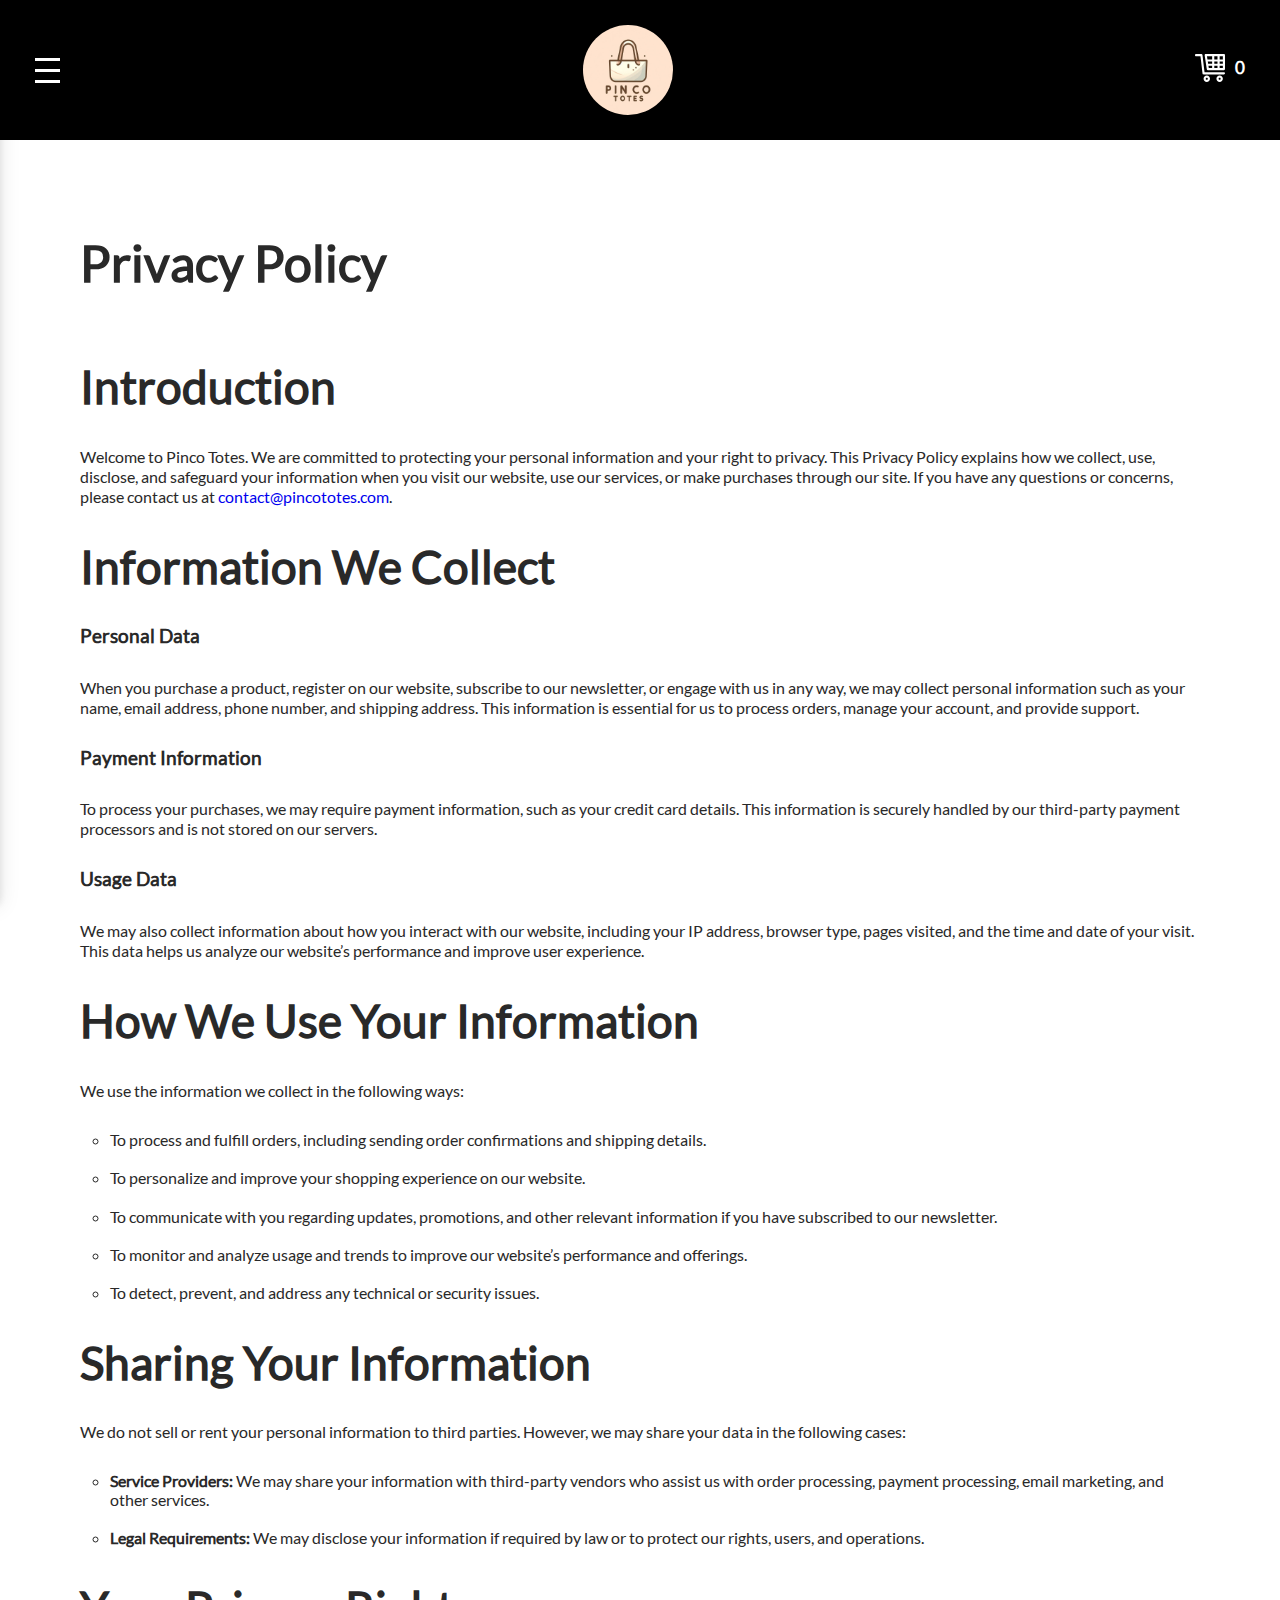
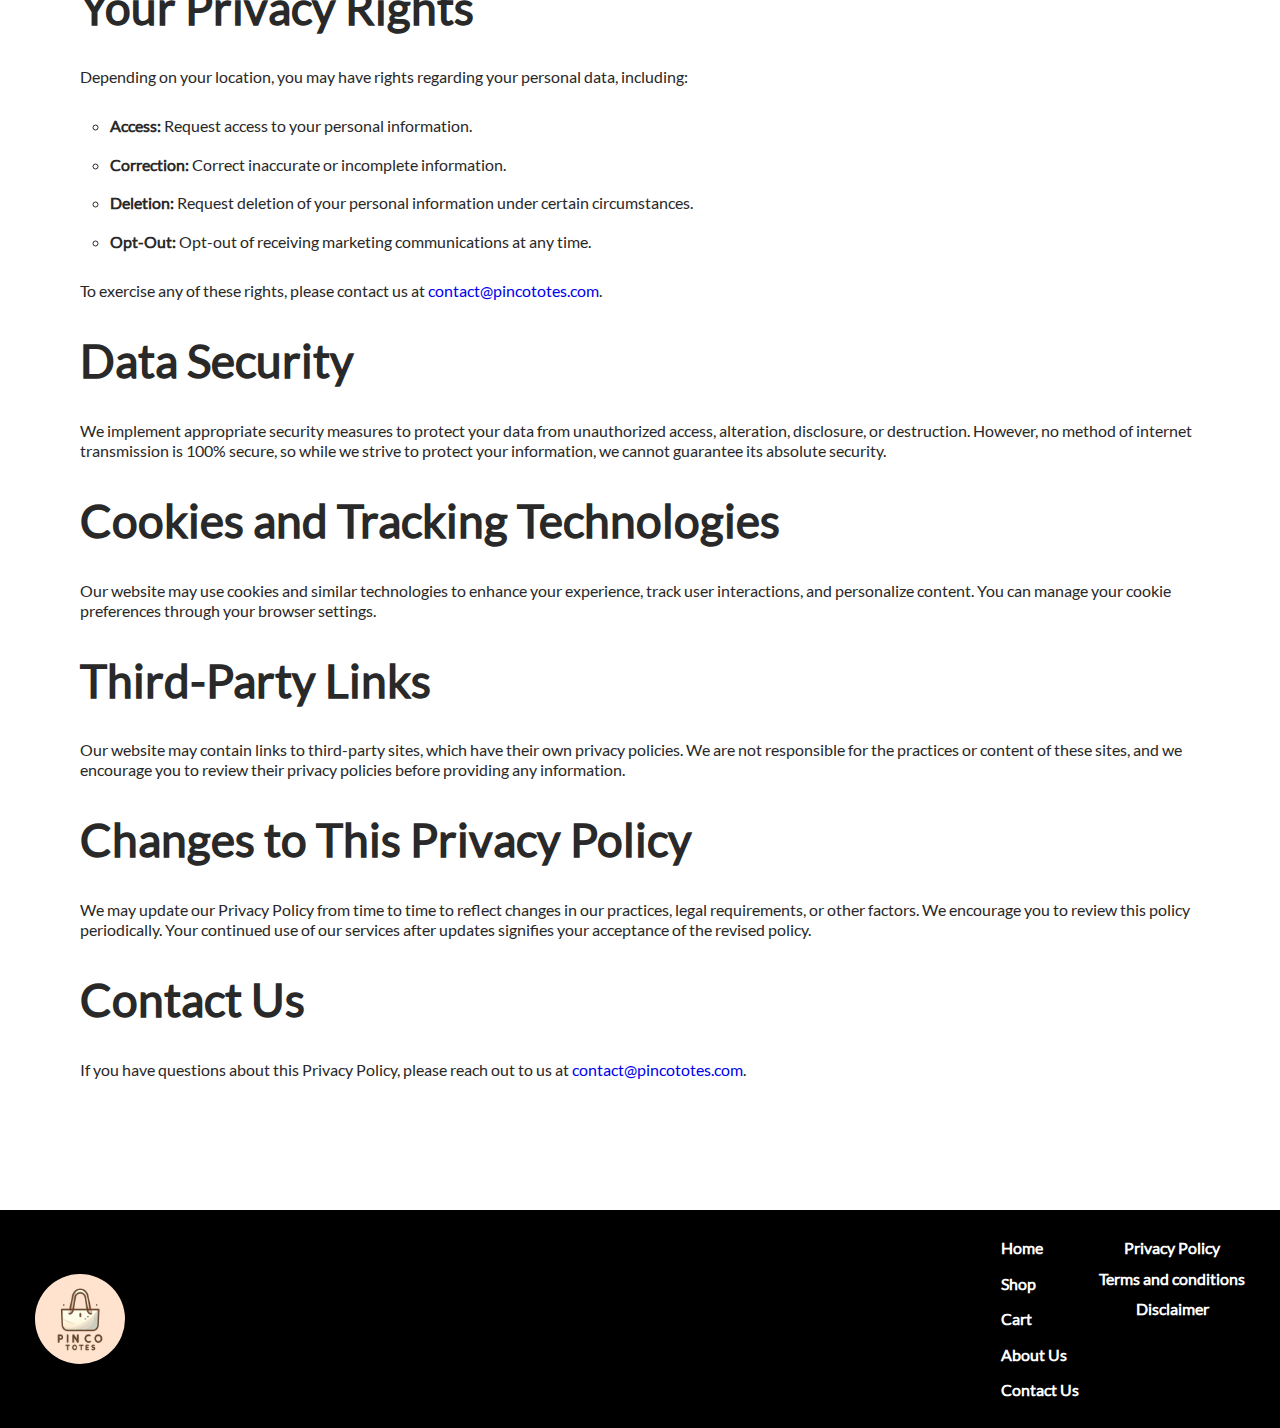
<file: privacy-policy.html>
<!DOCTYPE html>
<html lang="en">

<head>
    <meta charset="UTF-8">
    <meta name="viewport" content="width=device-width, initial-scale=1.0">
    <title>Pinco Totes - Find Your Perfect Bag</title>
    <meta name="keywords" content="pinco, pinko">
    <meta name="description"
        content="From minimalist designs to statement pieces, Pinco Totes offers a variety of bags to elevate your style and match your daily needs." />

    <link rel="stylesheet" href="css/style.css">
    <link rel="icon" type="image/x-icon" href="favicon.ico">
</head>

<body>
    <div class="wrapper">
        <div id="header-placeholder"></div>
        <div class="overlay"></div>
        <main>
            <section class="privacy section">
                <div class="privacy__container">
                    <h1>Privacy Policy</h1>

                    <h2>Introduction</h2>
                    <p>Welcome to Pinco Totes. We are committed to protecting your personal information and your right
                        to privacy. This Privacy Policy explains how we collect, use, disclose, and safeguard your
                        information when you visit our website, use our services, or make purchases through our site. If
                        you have any questions or concerns, please contact us at <a
                            href="mailto:contact@pincototes.com">contact@pincototes.com</a>.</p>

                    <h2>Information We Collect</h2>
                    <h3>Personal Data</h3>
                    <p>When you purchase a product, register on our website, subscribe to our newsletter, or engage with
                        us in any way, we may collect personal information such as your name, email address, phone
                        number, and shipping address. This information is essential for us to process orders, manage
                        your account, and provide support.</p>

                    <h3>Payment Information</h3>
                    <p>To process your purchases, we may require payment information, such as your credit card details.
                        This information is securely handled by our third-party payment processors and is not stored on
                        our servers.</p>

                    <h3>Usage Data</h3>
                    <p>We may also collect information about how you interact with our website, including your IP
                        address, browser type, pages visited, and the time and date of your visit. This data helps us
                        analyze our website’s performance and improve user experience.</p>

                    <h2>How We Use Your Information</h2>
                    <p>We use the information we collect in the following ways:</p>
                    <ul>
                        <li>To process and fulfill orders, including sending order confirmations and shipping details.
                        </li>
                        <li>To personalize and improve your shopping experience on our website.</li>
                        <li>To communicate with you regarding updates, promotions, and other relevant information if you
                            have subscribed to our newsletter.</li>
                        <li>To monitor and analyze usage and trends to improve our website’s performance and offerings.
                        </li>
                        <li>To detect, prevent, and address any technical or security issues.</li>
                    </ul>

                    <h2>Sharing Your Information</h2>
                    <p>We do not sell or rent your personal information to third parties. However, we may share your
                        data in the following cases:</p>
                    <ul>
                        <li><strong>Service Providers:</strong> We may share your information with third-party vendors
                            who assist us with order processing, payment processing, email marketing, and other
                            services.</li>
                        <li><strong>Legal Requirements:</strong> We may disclose your information if required by law or
                            to protect our rights, users, and operations.</li>
                    </ul>

                    <h2>Your Privacy Rights</h2>
                    <p>Depending on your location, you may have rights regarding your personal data, including:</p>
                    <ul>
                        <li><strong>Access:</strong> Request access to your personal information.</li>
                        <li><strong>Correction:</strong> Correct inaccurate or incomplete information.</li>
                        <li><strong>Deletion:</strong> Request deletion of your personal information under certain
                            circumstances.</li>
                        <li><strong>Opt-Out:</strong> Opt-out of receiving marketing communications at any time.</li>
                    </ul>
                    <p>To exercise any of these rights, please contact us at <a
                            href="mailto:contact@pincototes.com">contact@pincototes.com</a>.</p>

                    <h2>Data Security</h2>
                    <p>We implement appropriate security measures to protect your data from unauthorized access,
                        alteration, disclosure, or destruction. However, no method of internet transmission is 100%
                        secure, so while we strive to protect your information, we cannot guarantee its absolute
                        security.</p>

                    <h2>Cookies and Tracking Technologies</h2>
                    <p>Our website may use cookies and similar technologies to enhance your experience, track user
                        interactions, and personalize content. You can manage your cookie preferences through your
                        browser settings.</p>

                    <h2>Third-Party Links</h2>
                    <p>Our website may contain links to third-party sites, which have their own privacy policies. We are
                        not responsible for the practices or content of these sites, and we encourage you to review
                        their privacy policies before providing any information.</p>

                    <h2>Changes to This Privacy Policy</h2>
                    <p>We may update our Privacy Policy from time to time to reflect changes in our practices, legal
                        requirements, or other factors. We encourage you to review this policy periodically. Your
                        continued use of our services after updates signifies your acceptance of the revised policy.</p>

                    <h2>Contact Us</h2>
                    <p>If you have questions about this Privacy Policy, please reach out to us at <a
                            href="mailto:contact@pincototes.com">contact@pincototes.com</a>.</p>
                </div>
            </section>
        </main>
        <div id="footer-placeholder"></div>
    </div>
    <script src="js/header.js"></script>
    <script src="js/footer.js"></script>
    <script src="js/smooth.js"></script>
</body>

</html>
</file>
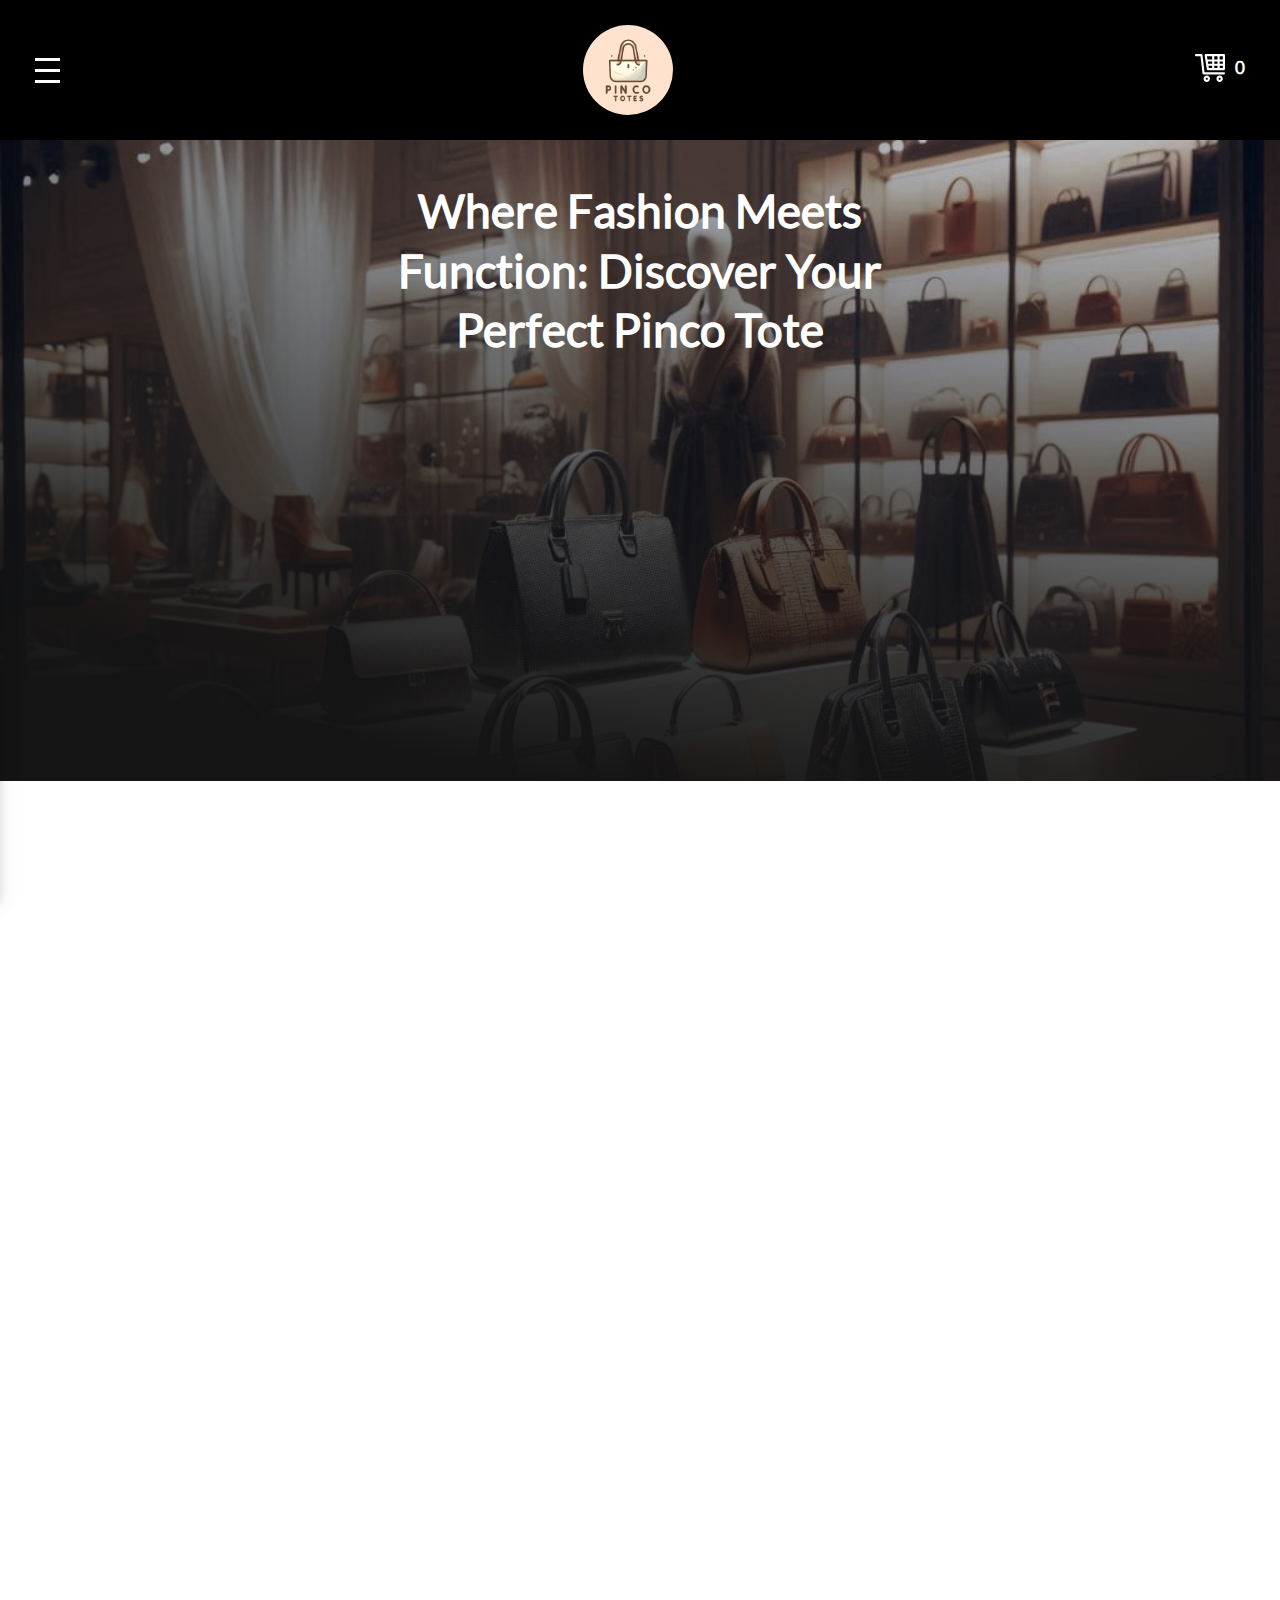
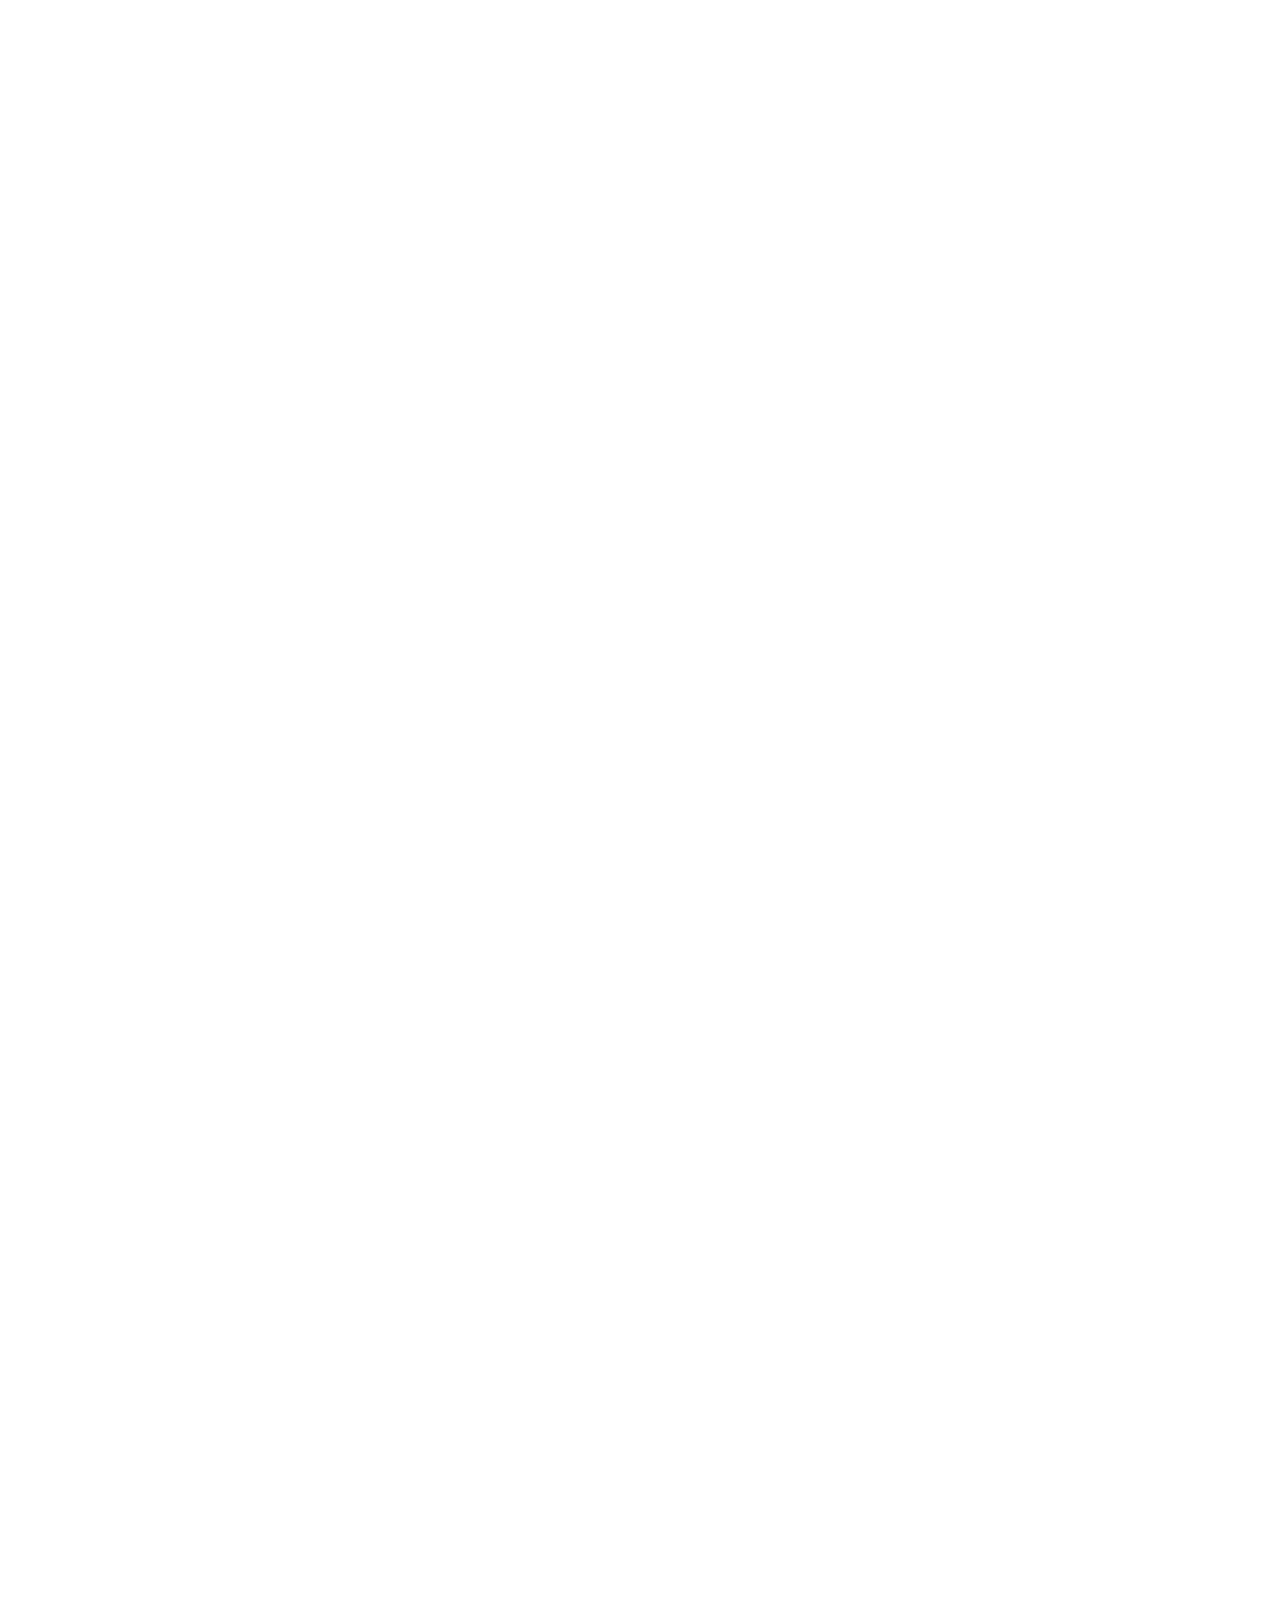
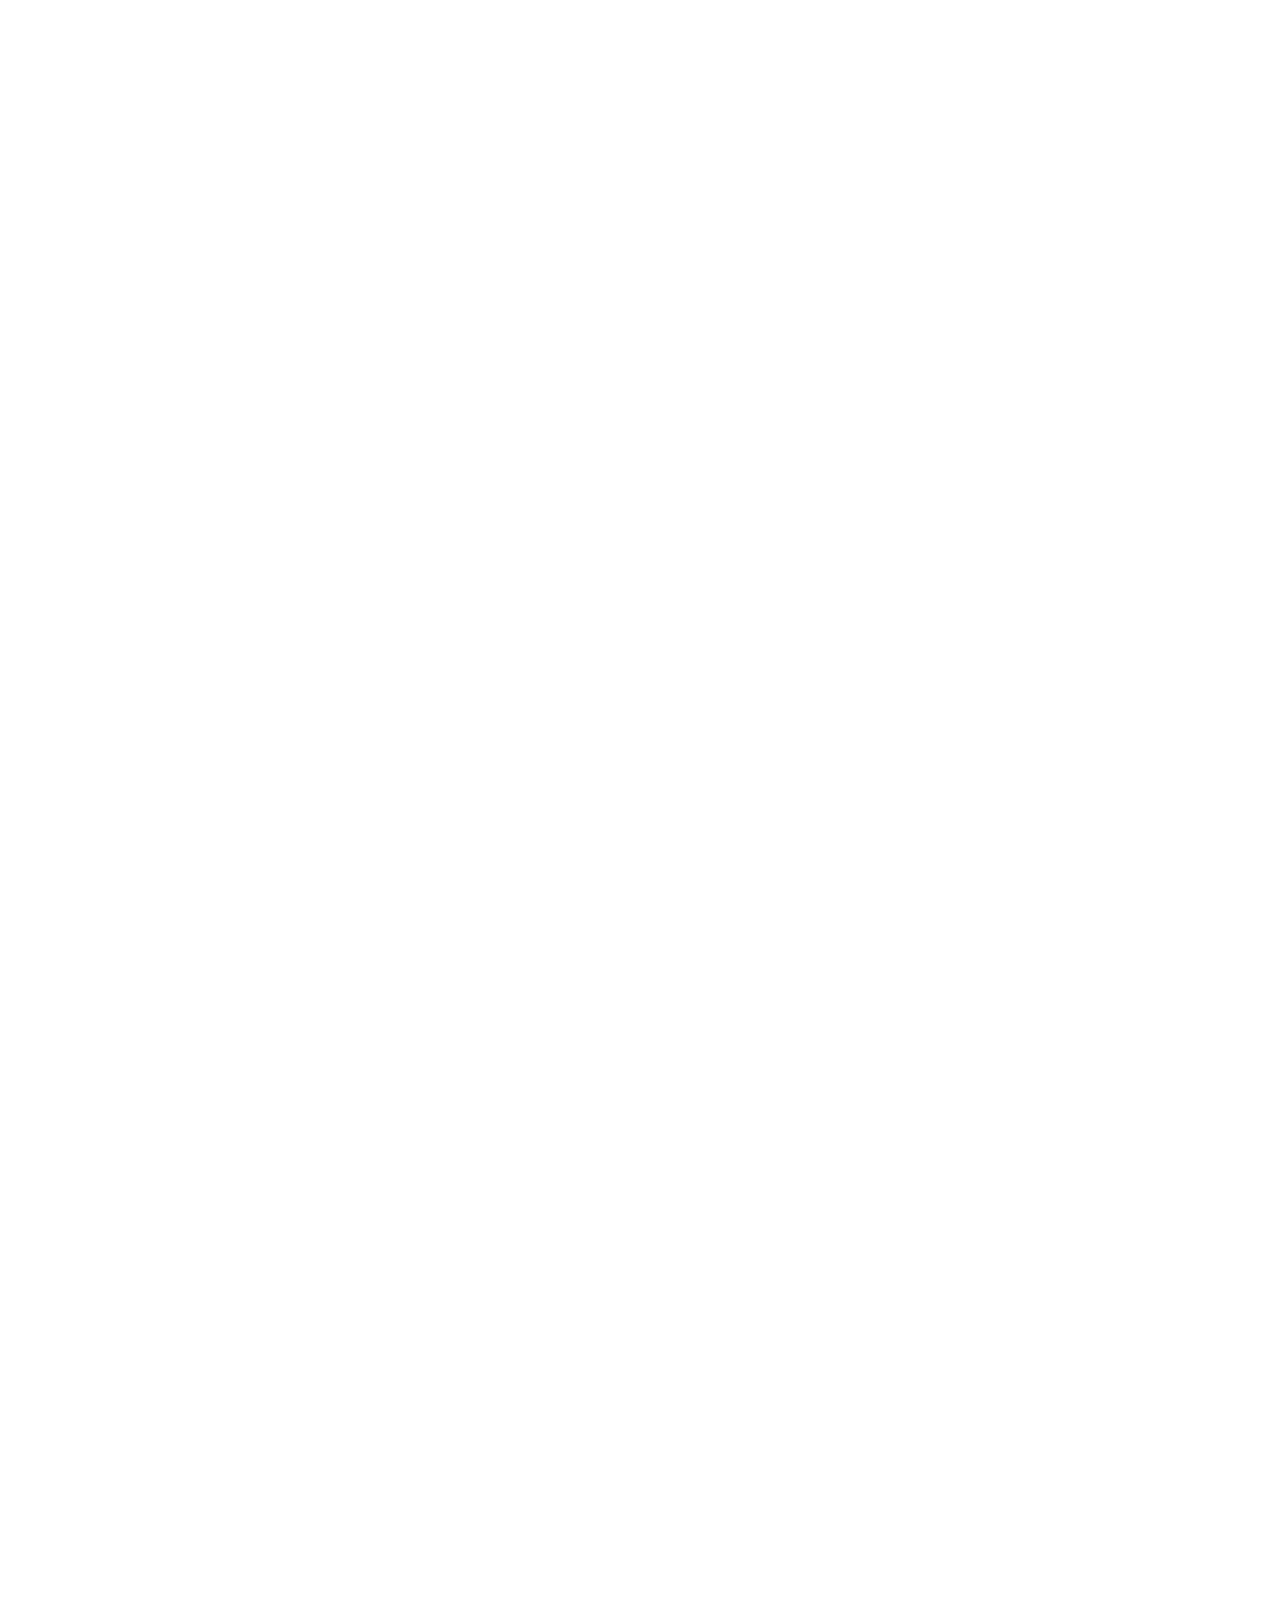
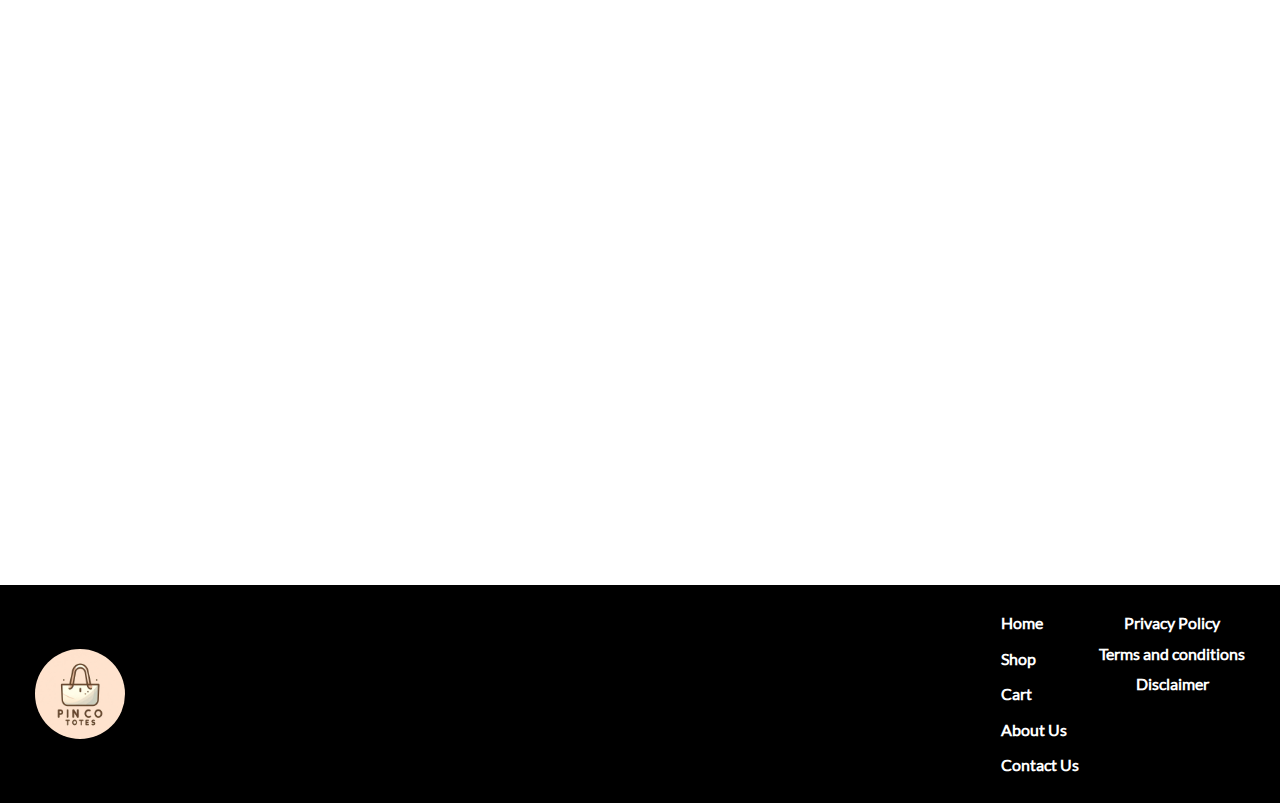
<file: shop.html>
<!DOCTYPE html>
<html lang="en">

<head>
    <meta charset="UTF-8">
    <meta name="viewport" content="width=device-width, initial-scale=1.0">
    <title>Pinco Totes - Bags Designed for the City</title>
    <meta name="keywords" content="pinco, pinko">
    <meta name="description"
        content="Browse our stylish, high-quality bags and accessories made to complement an urban lifestyle. Pinco Totes has the perfect bag for you." />

    <link rel="stylesheet" href="css/style.css">
    <link rel="icon" type="image/x-icon" href="favicon.ico">
</head>

<body>
    <div class="wrapper">
        <div id="header-placeholder"></div>
        <div class="overlay"></div>
        <main>
            <section class="shop-baner section">
                <div class="shop-baner__container">
                    <div class="shop-baner__title">
                        <h1>
                            Where Fashion Meets Function: Discover Your Perfect Pinco Tote
                        </h1>
                    </div>
                    <div class="shop-baner__desc">
                        <p>At Pinco Totes, we understand that a handbag is not just an accessory, but a statement. It's
                            a companion for your daily life, a reflection of your style, and a symbol of your
                            individuality. </p>
                    </div>
                    <div class="shop-baner__btn">
                        <a href="contact.html">Contact Us</a>
                    </div>
                </div>
            </section>
            <section class="shop-info section">
                <div class="shop-info__container">
                    <div class="shop-info__title">
                        <h2>Discover Timeless Elegance with Pinco Totes</h2>
                    </div>
                    <div class="shop-info__main">
                        <div class="shop-info__left">
                            <div class="shop-info__desc">
                                <p>At Pinco Totes, we believe that a handbag is more than just an accessory; it’s a
                                    reflection of your personal style and elegance. Our curated collection of totes is
                                    designed for every occasion, whether it's a casual day out or a chic city adventure.
                                    Each bag is crafted using only the finest materials to ensure quality, comfort, and
                                    durability. Let your Pinco Tote become a statement piece that elevates your daily
                                    look effortlessly.</p>
                            </div>
                            <div class="shop-info__img">
                                <img src="assets/img/shopInfo1.jpeg" alt="Pinco Totes Collection">
                            </div>
                        </div>
                        <div class="shop-info__right">
                            <div class="shop-info__img">
                                <img src="assets/img/shopInfo2.jpeg" alt="Pinco Totes Design">
                            </div>
                            <div class="shop-info__desc">
                                <p>Every Pinco Tote is a masterpiece, carefully designed with attention to detail. Our
                                    bags seamlessly combine practicality and sophistication, making them the perfect
                                    choice for everyday wear. Whether you’re heading to the office or enjoying a weekend
                                    getaway, Pinco Totes offers bags that complement your lifestyle. With each tote, you
                                    carry more than just essentials—you carry a piece of timeless craftsmanship that
                                    tells your story.</p>
                            </div>
                        </div>
                    </div>
                </div>
            </section>

            <section class="products section">
                <div class="products__container">
                    <div class="products__title">
                        <h2>
                            Our Products
                        </h2>
                    </div>
                    <div class="products__items">

                    </div>
                </div>
            </section>
        </main>
        <div id="footer-placeholder"></div>
    </div>
    <script src="js/header.js"></script>
    <script src="js/footer.js"></script>
    <script src="js/smooth.js"></script>
    <script src="js/cart.js"></script>
</body>

</html>
</file>
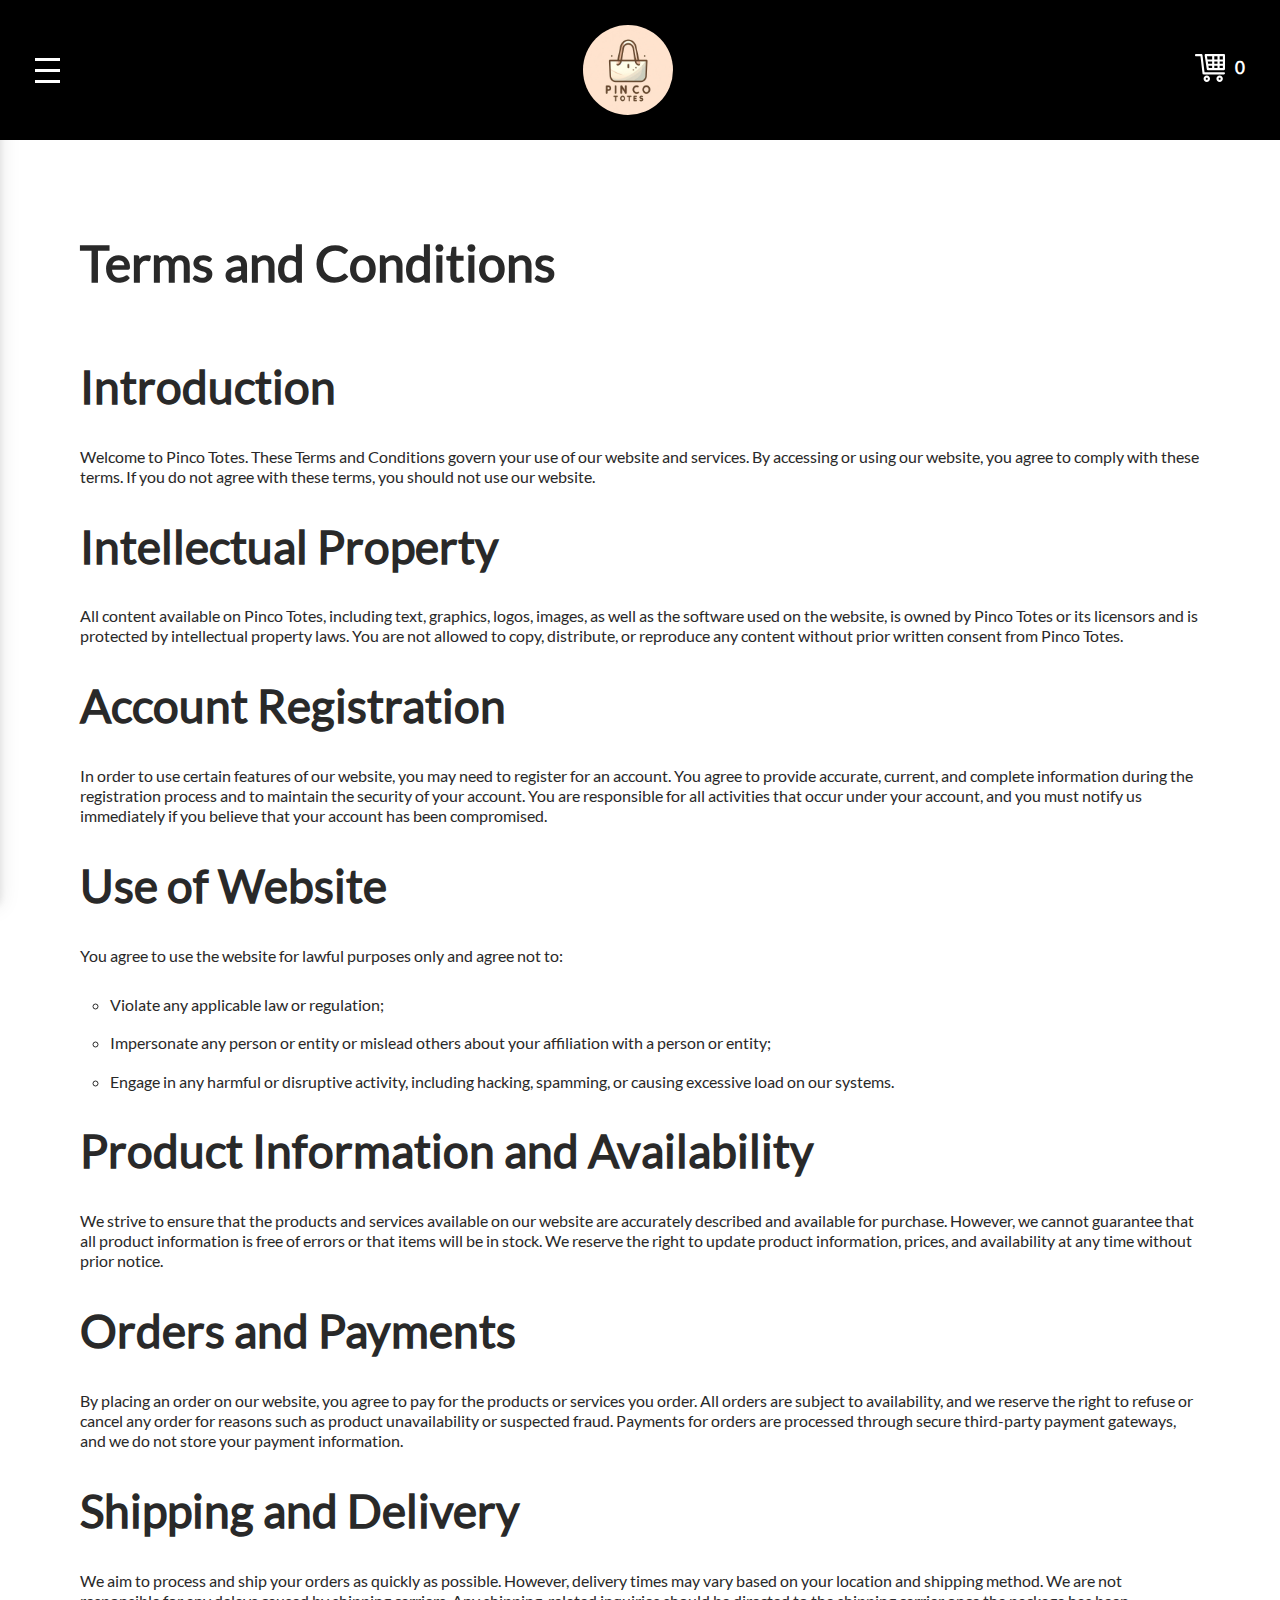
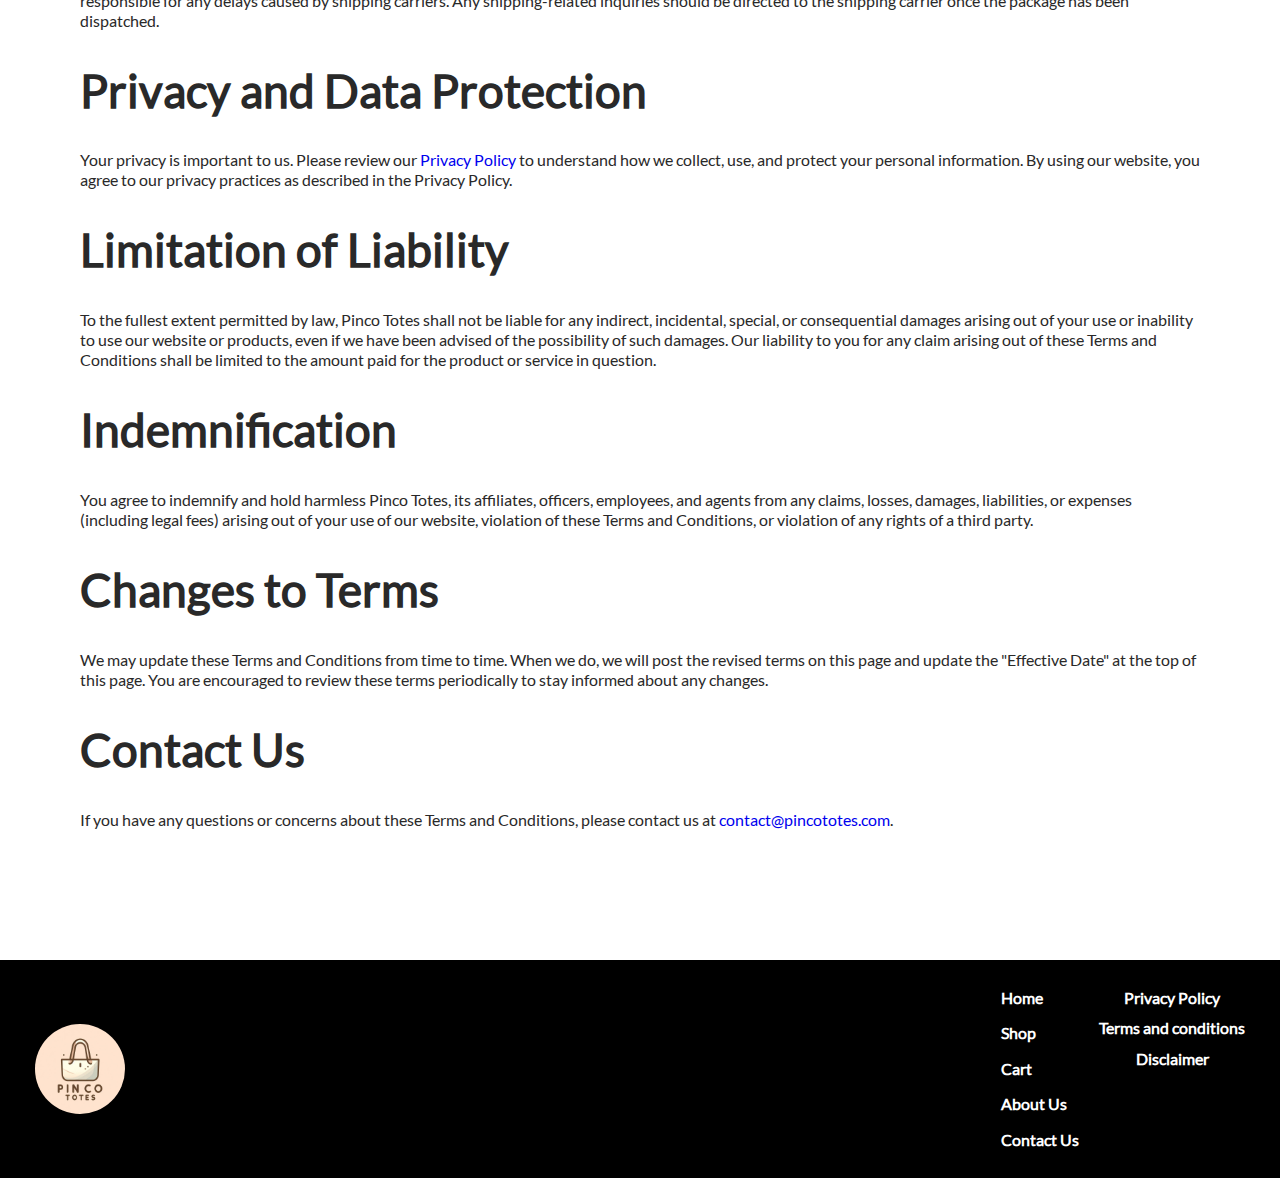
<file: terms-conditions.html>
<!DOCTYPE html>
<html lang="en">

<head>
    <meta charset="UTF-8">
    <meta name="viewport" content="width=device-width, initial-scale=1.0">
    <title>Pinco Totes - Quality Bags for Every Style</title>
    <meta name="keywords" content="pinco, pinko">
    <meta name="description"
        content="Pinco Totes offers a unique selection of bags and totes, ideal for every occasion. Discover style and functionality in one place." />

    <link rel="stylesheet" href="css/style.css">
    <link rel="icon" type="image/x-icon" href="favicon.ico">
</head>

<body>
    <div class="wrapper">
        <div id="header-placeholder"></div>
        <div class="overlay"></div>
        <main>
            <section class="terms section">
                <div class="terms__container">
                    <h1 class="terms-title">Terms and Conditions</h1>


                    <h2>Introduction</h2>
                    <p>Welcome to Pinco Totes. These Terms and Conditions govern your use of our website and services.
                        By accessing or using our website, you agree to comply with these terms. If you do not agree
                        with these terms, you should not use our website.</p>

                    <h2>Intellectual Property</h2>
                    <p>All content available on Pinco Totes, including text, graphics, logos, images, as well as the
                        software used on the website, is owned by Pinco Totes or its licensors and is protected by
                        intellectual property laws. You are not allowed to copy, distribute, or reproduce any content
                        without prior written consent from Pinco Totes.</p>

                    <h2>Account Registration</h2>
                    <p>In order to use certain features of our website, you may need to register for an account. You
                        agree to provide accurate, current, and complete information during the registration process and
                        to maintain the security of your account. You are responsible for all activities that occur
                        under your account, and you must notify us immediately if you believe that your account has been
                        compromised.</p>

                    <h2>Use of Website</h2>
                    <p>You agree to use the website for lawful purposes only and agree not to:</p>
                    <ul>
                        <li>Violate any applicable law or regulation;</li>
                        <li>Impersonate any person or entity or mislead others about your affiliation with a person or
                            entity;</li>
                        <li>Engage in any harmful or disruptive activity, including hacking, spamming, or causing
                            excessive load on our systems.</li>
                    </ul>

                    <h2>Product Information and Availability</h2>
                    <p>We strive to ensure that the products and services available on our website are accurately
                        described and available for purchase. However, we cannot guarantee that all product information
                        is free of errors or that items will be in stock. We reserve the right to update product
                        information, prices, and availability at any time without prior notice.</p>

                    <h2>Orders and Payments</h2>
                    <p>By placing an order on our website, you agree to pay for the products or services you order. All
                        orders are subject to availability, and we reserve the right to refuse or cancel any order for
                        reasons such as product unavailability or suspected fraud. Payments for orders are processed
                        through secure third-party payment gateways, and we do not store your payment information.</p>

                    <h2>Shipping and Delivery</h2>
                    <p>We aim to process and ship your orders as quickly as possible. However, delivery times may vary
                        based on your location and shipping method. We are not responsible for any delays caused by
                        shipping carriers. Any shipping-related inquiries should be directed to the shipping carrier
                        once the package has been dispatched.</p>


                    <h2>Privacy and Data Protection</h2>
                    <p>Your privacy is important to us. Please review our <a href="privacy-policy.html">Privacy
                            Policy</a> to understand how we collect, use, and protect your personal information. By
                        using our website, you agree to our privacy practices as described in the Privacy Policy.</p>

                    <h2>Limitation of Liability</h2>
                    <p>To the fullest extent permitted by law, Pinco Totes shall not be liable for any indirect,
                        incidental, special, or consequential damages arising out of your use or inability to use our
                        website or products, even if we have been advised of the possibility of such damages. Our
                        liability to you for any claim arising out of these Terms and Conditions shall be limited to the
                        amount paid for the product or service in question.</p>

                    <h2>Indemnification</h2>
                    <p>You agree to indemnify and hold harmless Pinco Totes, its affiliates, officers, employees, and
                        agents from any claims, losses, damages, liabilities, or expenses (including legal fees) arising
                        out of your use of our website, violation of these Terms and Conditions, or violation of any
                        rights of a third party.</p>

                    <h2>Changes to Terms</h2>
                    <p>We may update these Terms and Conditions from time to time. When we do, we will post the revised
                        terms on this page and update the "Effective Date" at the top of this page. You are encouraged
                        to review these terms periodically to stay informed about any changes.</p>


                    <h2>Contact Us</h2>
                    <p>If you have any questions or concerns about these Terms and Conditions, please contact us at <a
                            href="mailto:contact@pincototes.com">contact@pincototes.com</a>.</p>
                </div>
            </section>
        </main>
        <div id="footer-placeholder"></div>
    </div>
    <script src="js/header.js"></script>
    <script src="js/footer.js"></script>
    <script src="js/smooth.js"></script>
</body>

</html>
</file>
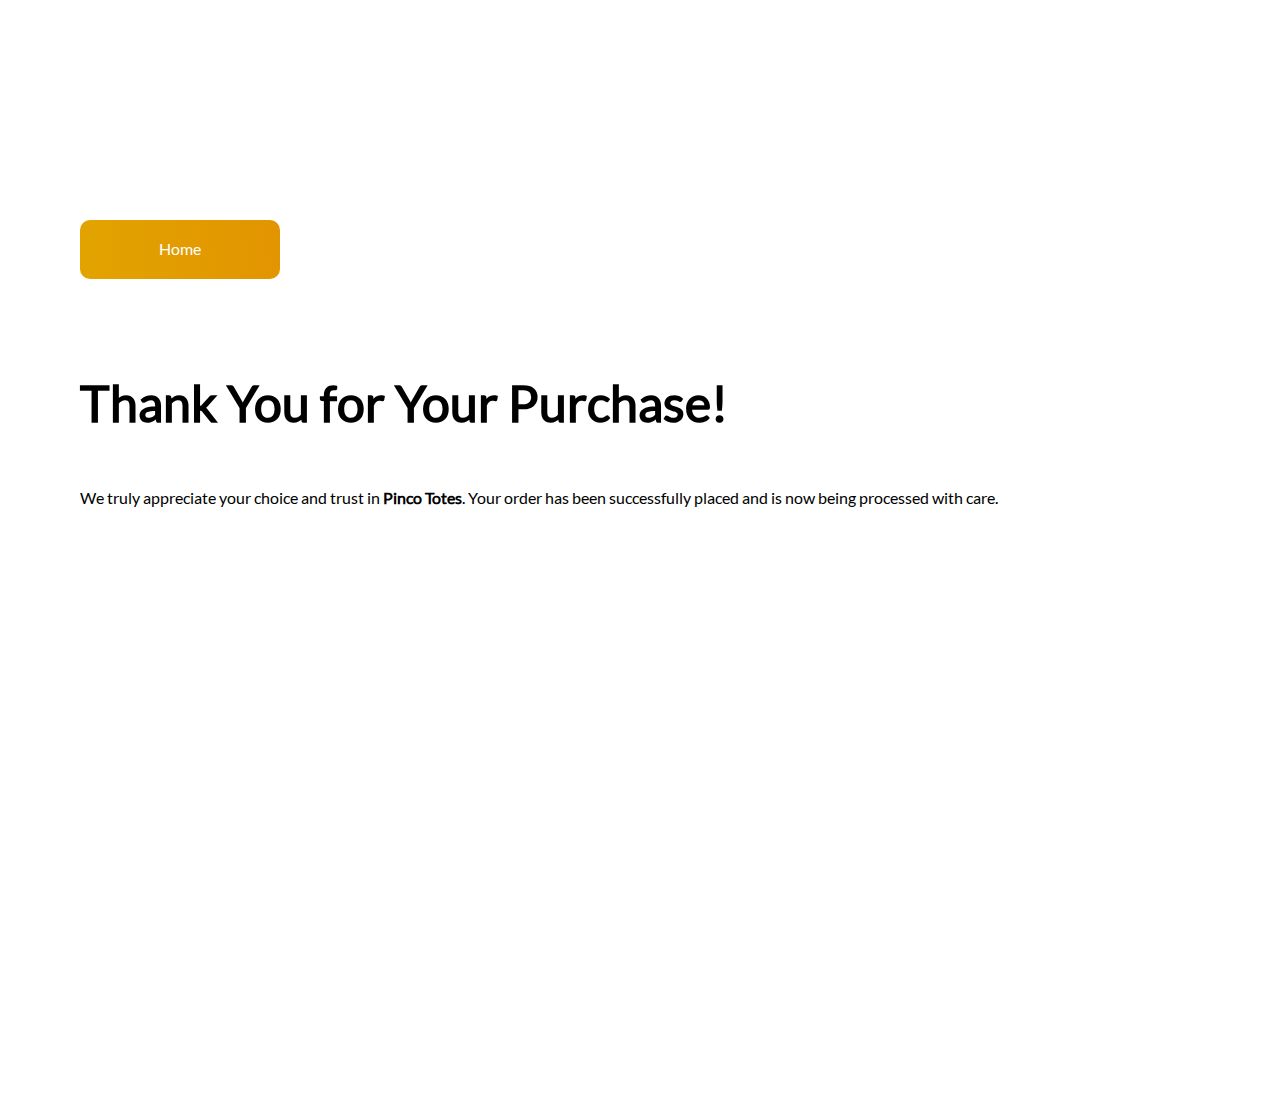
<file: thanks.html>
<!DOCTYPE html>
<html lang="en">

<head>
    <meta charset="UTF-8">
    <meta name="viewport" content="width=device-width, initial-scale=1.0">
    <meta name="keywords" content="pinco, pinko">
    <title>Pinco Totes - Chic Bags for Everyday Adventures</title>
    <meta name="description"
        content="Explore the latest trends in bags, totes, and accessories at Pinco Totes. Perfect for adding style to your daily routine." />

    <link rel="stylesheet" href="css/style.css">
    <link rel="icon" type="image/x-icon" href="favicon.ico">
</head>

<body>
    <div class="wrapper">
        <main>
            <section class="thanks section">
                <div class="thanks__container">
                    <a style="margin-bottom: 40px;" class="btnn" href="index.html">Home</a>
                    <h1>Thank You for Your Purchase!</h1>
                    <p> We truly appreciate your choice and trust in <strong>Pinco Totes</strong>. Your order has been
                        successfully placed and is now being processed with care.</p>
                </div>
            </section>
        </main>

    </div>
    <script src="js/smooth.js"></script>
</body>

</html>
</file>
<file: css/style.css>
@import url('normalize.css');
@import url('header.css');
@import url('baner.css');
@import url('countDown.css');
@import url('main-catalog.css');
@import url('shop-info.css');
@import url('testimonial.css');
@import url('footer.css');
@import url('statistic.css');
@import url('cart.css');
@import url('info.css');
@import url('reviews.css');
@import url('subscribe.css');
@import url('about.css');
@import url('products.css');
@import url('benefits.css');
@import url('mission.css');
@import url('slider.css');
@import url('location.css');
@import url('shop-baner.css');
@import url('feedback.css');
@import url('thanks.css');
@import url('privacy.css');
@import url('terms.css');
@import url('disclaimer.css');

@font-face {
    font-family: "Lato";
    src: url('../assets/font/Lato-Regular.ttf') format('truetype');
    font-weight: normal;
    font-style: normal;
}

* {
    margin: 0;
    padding: 0;
    box-sizing: border-box;
    scroll-behavior: smooth;
  }

  body {
    font-family: "Lato", sans-serif;
    overflow-x: hidden;
  }

  .wrapper {
    max-width: 1200px;
    margin: 0 auto;
}

.section {
  opacity: 0;
  transform: translateY(20px);
  transition: opacity 1s ease-out, transform 1s ease-out;
}

.section.visible {
  opacity: 1;
  transform: translateY(0);
}


h2 {
  font-size: 46px;
  font-weight: 600;
  line-height: 59.8px;
  @media screen and (max-width: 574px) {
      font-size: 30px;
      line-height: 35px;
  }
}
</file>
